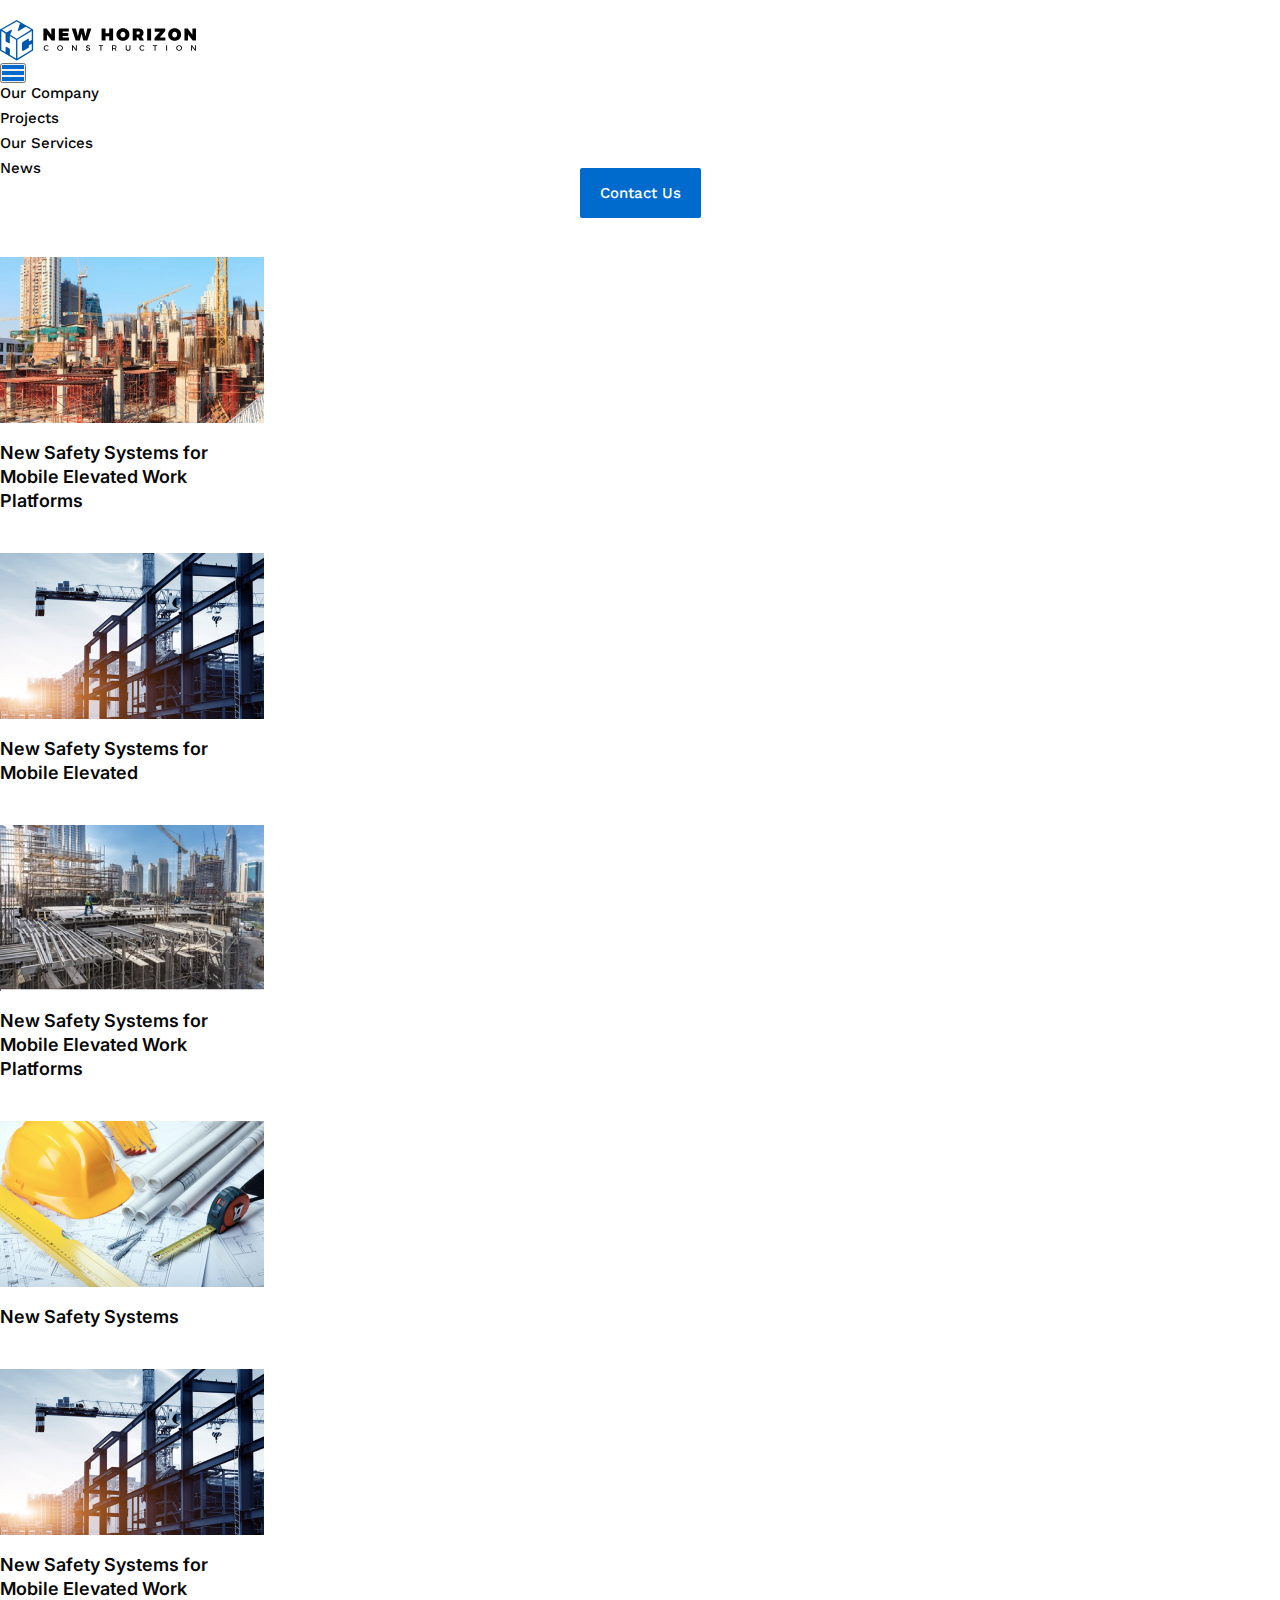
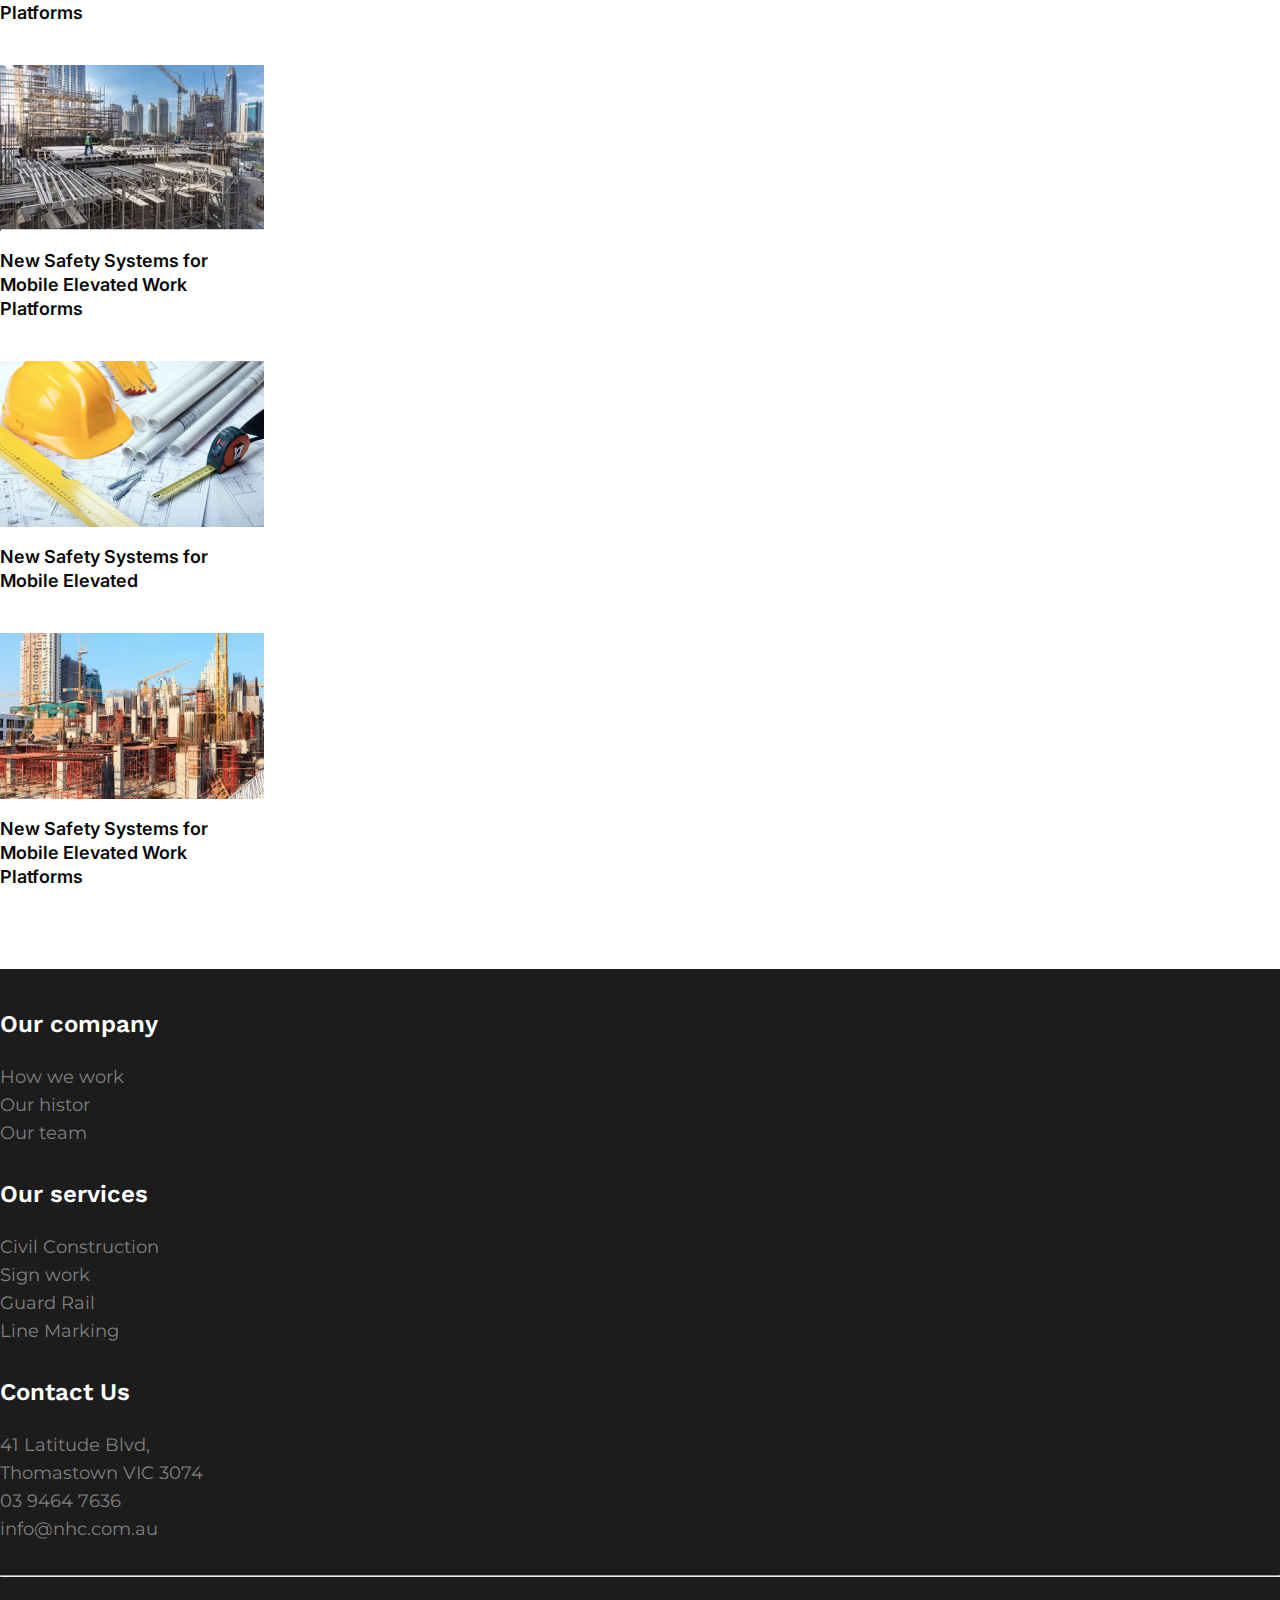
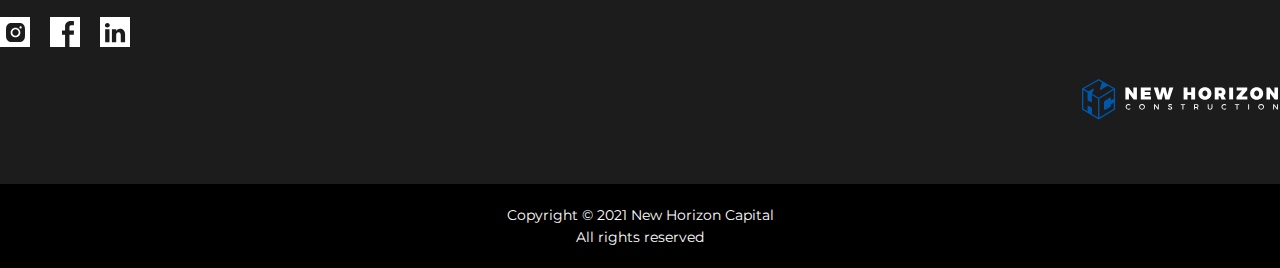
<file: news.html>
<!DOCTYPE html>
<html lang="en">

<head>
    <!-- Required meta tags -->
    <meta charset="utf-8" />
    <meta name="viewport" content="width=device-width, initial-scale=1" />

    <!-- Bootstrap CSS -->
    <link href="https://cdn.jsdelivr.net/npm/bootstrap@5.1.3/dist/css/bootstrap.min.css" rel="stylesheet"
        integrity="sha384-1BmE4kWBq78iYhFldvKuhfTAU6auU8tT94WrHftjDbrCEXSU1oBoqyl2QvZ6jIW3" crossorigin="anonymous" />

    <title>Hello, world!</title>

    <!-- Css link -->
    <link rel="stylesheet" href="style.css" />
    <!-- Font Awesome CDN -->
    <link rel="stylesheet" href="https://use.fontawesome.com/releases/v5.15.4/css/all.css"
        integrity="sha384-DyZ88mC6Up2uqS4h/KRgHuoeGwBcD4Ng9SiP4dIRy0EXTlnuz47vAwmeGwVChigm" crossorigin="anonymous" />
</head>

<body>

    <!-- header -->
    <header>
        <!-- navbar -->
        <nav class="navbar navbar-expand-lg">
            <div class="container">
                <a class="navbar-brand" href="./index.html">
                    <img src="images/nav-logo.svg" alt="" class="img-responsive" />
                </a>
                <button class="navbar-toggler" type="button" data-bs-toggle="collapse"
                    data-bs-target="#navbarSupportedContent" aria-controls="navbarSupportedContent"
                    aria-expanded="false" aria-label="Toggle navigation">
                    <span class="navbar-toggler-icon"></span>
                    <span class="navbar-toggler-icon"></span>
                    <span class="navbar-toggler-icon"></span>
                </button>
                <div class="collapse navbar-collapse" id="navbarSupportedContent">
                    <ul class="navbar-nav mb-2 mb-lg-0">
                        <li class="nav-item">
                            <a class="nav-link active nav-text" aria-current="page" href="./ourcompany.html">Our
                                Company</a>
                        </li>
                        <li class="nav-item">
                            <a class="nav-link nav-text" href="./projects.html">Projects</a>
                        </li>
                        <li class="nav-item">
                            <a class="nav-link active nav-text" aria-current="page" href="./ourservices.html">Our
                                Services</a>
                        </li>
                        <li class="nav-item">
                            <a class="nav-link active nav-text" aria-current="page" href="./news.html">News</a>
                    </ul>
                    <div class="btn-container">
                        <a href="" class="btn-primary btn-text w-100">Contact Us</a>
                    </div>
                </div>
                </li>
            </div>
        </nav>
    </header>

    <main>
        <section class="news_page">
            <div class="container">
                <div class="row">
                    <div class="col-3">
                        <div class="news_page-contents">
                            <div class="news_page-img-box">
                                <img src="./images/news_page-img-1.png" alt="" />
                            </div>
                            <h4>New Safety Systems for Mobile Elevated Work Platforms</h4>
                        </div>
                    </div>
                    <div class="col-3">
                        <div class="news_page-contents">
                            <div class="news_page-img-box">
                                <img src="./images/news_page-img-2.png" alt="" class="img-responsive" />
                            </div>
                            <h4>New Safety Systems for Mobile Elevated </h4>
                        </div>
                    </div>
                    <div class="col-3">
                        <div class="news_page-contents">
                            <div class="news_page-img-box">
                                <img src="./images/news_page-img-3.png" alt="" class="img-responsive" />
                            </div>
                            <h4>New Safety Systems for Mobile Elevated Work Platforms</h4>
                        </div>
                    </div>
                    <div class="col-3">
                        <div class="news_page-contents">
                            <div class="news_page-img-box">
                                <img src="./images/news_page-img-4.png" alt="" class="img-responsive" />
                            </div>
                            <h4>New Safety Systems </h4>
                        </div>
                    </div>
                    <div class="col-3">
                        <div class="news_page-contents">
                            <div class="news_page-img-box">
                                <img src="./images/news_page-img-2.png" alt="" class="img-responsive" />
                            </div>
                            <h4>New Safety Systems for Mobile Elevated Work Platforms</h4>
                        </div>
                    </div>
                    <div class="col-3">
                        <div class="news_page-contents">
                            <div class="news_page-img-box">
                                <img src="./images/news_page-img-3.png" alt="" class="img-responsive" />
                            </div>
                            <h4>New Safety Systems for Mobile Elevated Work Platforms</h4>
                        </div>
                    </div>
                    <div class="col-3">
                        <div class="news_page-contents">
                            <div class="news_page-img-box">
                                <img src="./images/news_page-img-4.png" alt="" class="img-responsive" />
                            </div>
                            <h4>New Safety Systems for Mobile Elevated </h4>
                        </div>
                    </div>
                    <div class="col-3">
                        <div class="news_page-contents">
                            <div class="news_page-img-box">
                                <img src="./images/news_page-img-1.png" alt="" class="img-responsive" />
                            </div>
                            <h4>New Safety Systems for Mobile Elevated Work Platforms</h4>
                        </div>
                    </div>
                </div>
            </div>
        </section>
    </main>
    <!-- footer -->
    <footer class="footer">
        <div class="container">
            <div class="row">
                <div class="col-4">
                    <div class="footer-contents">
                        <h3 class="c-w">Our company</h3>
                        <a href="./ourcompany.html" class="para">
                            <p>How we work</p>
                        </a>
                        <a href="#our_history" class="para">
                            <p>Our histor</p>
                        </a>
                        <a href="" class="para">Our team</a>
                    </div>
                </div>
                <div class="col-4">
                    <div class="footer-contents">
                        <h3 class="c-w">Our services</h3>
                        <a href="" class="para">
                            <p>Civil Construction</p>
                        </a>
                        <a href="" class="para">
                            <p>Sign work</p>
                        </a>
                        <a href="" class="para">
                            <p>Guard Rail</p>
                        </a>
                        <a href="" class="para">
                            <p>Line Marking</p>
                        </a>
                    </div>
                </div>
                <div class="col-4">
                    <div class="footer-contents">
                        <h3 class="c-w">Contact Us</h3>
                        <a href="https://goo.gl/maps/2GkRnbVBCK8xvLwSA" class="para mw-22 " target="_blank">
                            <p class="mw-22">41 Latitude Blvd, Thomastown VIC 3074</p>
                        </a>
                        <a href="tel:+0394647636" class="para" target="_blank">
                            <p>03 9464 7636</p>
                        </a>
                        <a href="mailto:info@nhc.com.au" class="para" target="_blank">
                            <p>info@nhc.com.au</p>
                        </a>
                    </div>
                </div>
            </div>
            <hr class="footer-seperator">
            <div class="row">
                <div class="col-6 mb-0">
                    <div class="footer-social-icons">
                        <a href="https://www.instagram.com" target="_blank"><img src="images/footer-icon-insta.svg"
                                alt="" class="img-responsive"></a>
                        <a href="https://www.facebook.com" target="_blank"><img src="images/footer-icon-facebook.svg"
                                alt="" class="img-responsive"></a>
                        <a href="" target="_blank"><img src="images/footer-icon-in.svg" alt=""
                                class="img-responsive"></a>
                    </div>
                </div>
                <div class="col-6 mb-0">
                    <div class="footer-logo">
                        <img src="images/footer-logo.svg" alt="" class="img-responsive">
                    </div>
                </div>
            </div>
        </div>
    </footer>
    <!-- copyright -->
    <div class="copyright">
        <div class="container-fluid">
            <div class="row">
                <div class="col-12">
                    <div class="copyright">
                        <p class="para-small c-w">Copyright © 2021 New Horizon Capital</p>
                        <div class="para-small c-w">All rights reserved</div>
                    </div>
                </div>
            </div>
        </div>
    </div>


    <!-- Optional JavaScript; choose one of the two! -->

    <!-- Option 1: Bootstrap Bundle with Popper -->
    <script src="https://cdn.jsdelivr.net/npm/bootstrap@5.1.3/dist/js/bootstrap.bundle.min.js"
        integrity="sha384-ka7Sk0Gln4gmtz2MlQnikT1wXgYsOg+OMhuP+IlRH9sENBO0LRn5q+8nbTov4+1p"
        crossorigin="anonymous"></script>

    <!-- Option 2: Separate Popper and Bootstrap JS -->
    <!--
    <script src="https://cdn.jsdelivr.net/npm/@popperjs/core@2.10.2/dist/umd/popper.min.js" integrity="sha384-7+zCNj/IqJ95wo16oMtfsKbZ9ccEh31eOz1HGyDuCQ6wgnyJNSYdrPa03rtR1zdB" crossorigin="anonymous"></script>
    <script src="https://cdn.jsdelivr.net/npm/bootstrap@5.1.3/dist/js/bootstrap.min.js" integrity="sha384-QJHtvGhmr9XOIpI6YVutG+2QOK9T+ZnN4kzFN1RtK3zEFEIsxhlmWl5/YESvpZ13" crossorigin="anonymous"></script>
    -->
</body>

</html>
</file>
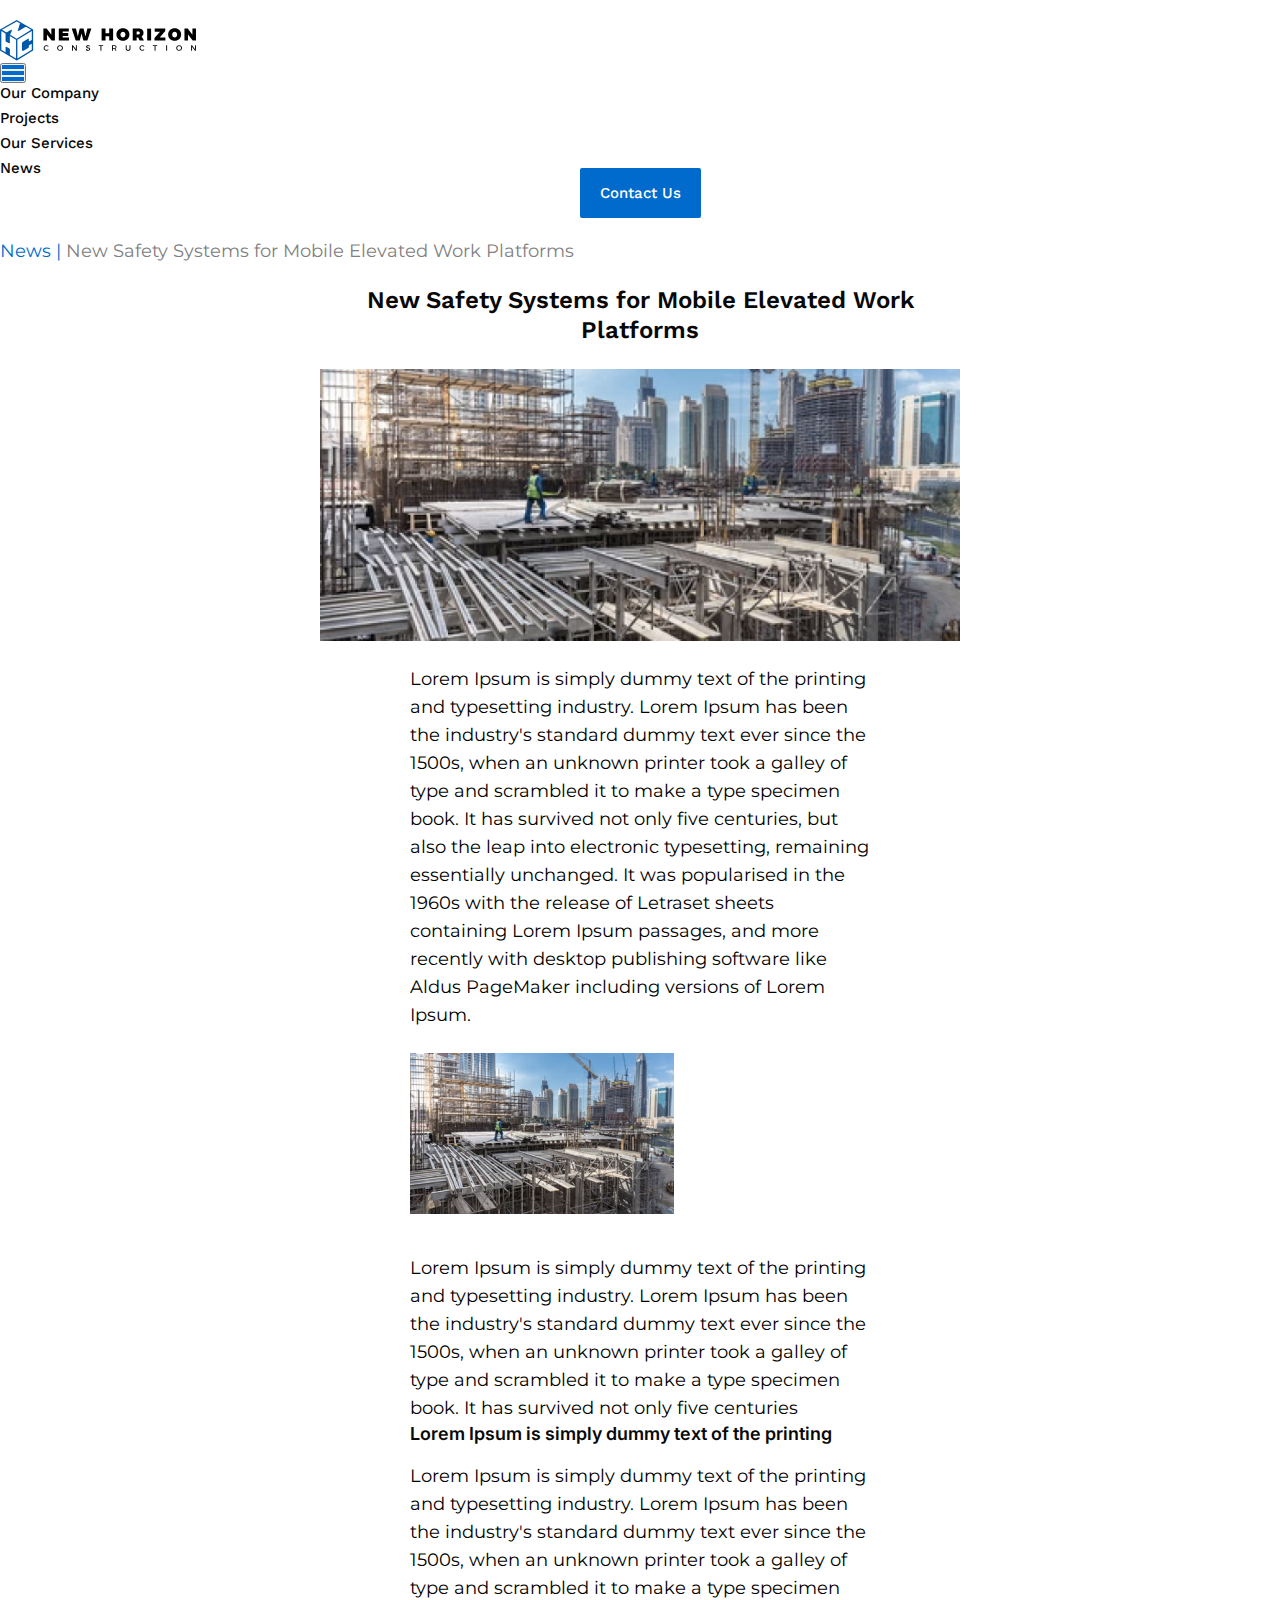
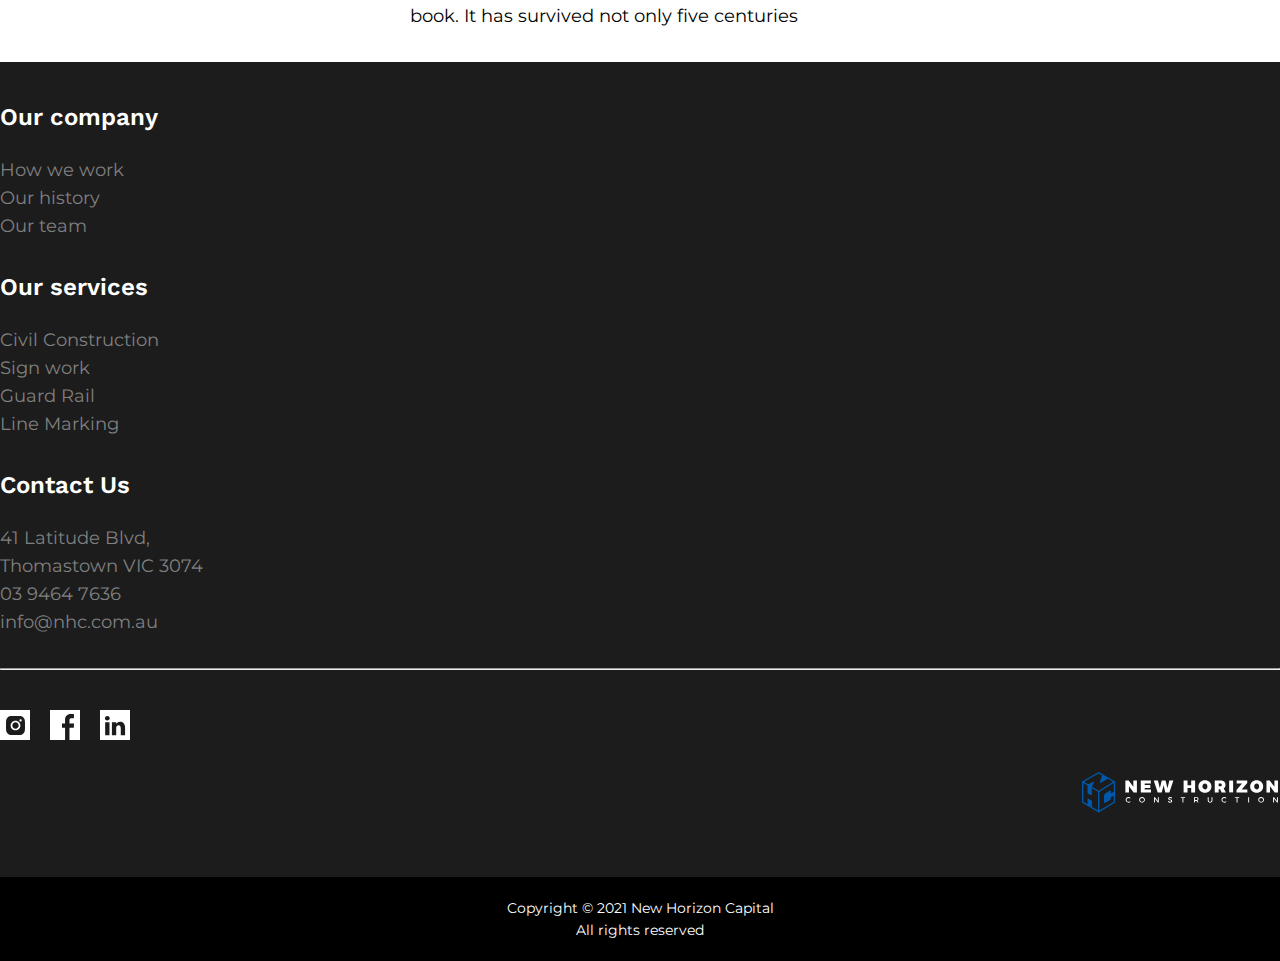
<file: newsartical.html>
<!DOCTYPE html>
<html lang="en">

<head>
    <!-- Required meta tags -->
    <meta charset="utf-8" />
    <meta name="viewport" content="width=device-width, initial-scale=1" />

    <!-- Bootstrap CSS -->
    <link href="https://cdn.jsdelivr.net/npm/bootstrap@5.1.3/dist/css/bootstrap.min.css" rel="stylesheet"
        integrity="sha384-1BmE4kWBq78iYhFldvKuhfTAU6auU8tT94WrHftjDbrCEXSU1oBoqyl2QvZ6jIW3" crossorigin="anonymous" />

    <!-- Font Awesome CDN -->
    <link rel="stylesheet" href="https://use.fontawesome.com/releases/v5.15.4/css/all.css"
        integrity="sha384-DyZ88mC6Up2uqS4h/KRgHuoeGwBcD4Ng9SiP4dIRy0EXTlnuz47vAwmeGwVChigm" crossorigin="anonymous" />

    <!-- Css link -->
    <link rel="stylesheet" href="style.css" />

    <title>Hello, world!</title>
</head>

<body>
    <!-- header -->
    <header>
        <!-- navbar -->
        <nav class="navbar navbar-expand-lg">
            <div class="container">
                <a class="navbar-brand" href="./index.html">
                    <img src="images/nav-logo.svg" alt="" class="img-responsive" />
                </a>
                <button class="navbar-toggler" type="button" data-bs-toggle="collapse"
                    data-bs-target="#navbarSupportedContent" aria-controls="navbarSupportedContent"
                    aria-expanded="false" aria-label="Toggle navigation">
                    <span class="navbar-toggler-icon"></span>
                    <span class="navbar-toggler-icon"></span>
                    <span class="navbar-toggler-icon"></span>
                </button>
                <div class="collapse navbar-collapse" id="navbarSupportedContent">
                    <ul class="navbar-nav mb-2 mb-lg-0">
                        <li class="nav-item">
                            <a class="nav-link active nav-text" aria-current="page" href="./ourcompany.html">Our
                                Company</a>
                        </li>
                        <li class="nav-item">
                            <a class="nav-link nav-text" href="./projects.html">Projects</a>
                        </li>
                        <li class="nav-item">
                            <a class="nav-link active nav-text" aria-current="page" href="./ourservices.html">Our
                                Services</a>
                        </li>
                        <li class="nav-item">
                            <a class="nav-link active nav-text" aria-current="page" href="./news.html">News</a>
                    </ul>
                    <div class="btn-container">
                        <a href="" class="btn-primary btn-text w-100">Contact Us</a>
                    </div>
                </div>
                </li>
            </div>
        </nav>
        <div class="project_name">
            <div class="container">
                <div class="row">
                    <div class="col">
                        <p class="para"><span>News | </span>New Safety Systems for Mobile Elevated Work Platforms</p>
                    </div>
                </div>
            </div>
        </div>
        <!-- main -->
        <main>
            <section class="news_article">
                <div class="container">
                    <div class="row">
                        <div class="col">
                            <div class="news_article-title">
                                <h3>New Safety Systems for Mobile Elevated Work Platforms</h3>
                            </div>
                        </div>
                    </div>
                    <div class="row">
                        <div class="col-12">
                            <div class="news_article-img-box">
                                <img src="./images/news-article-img-1.png" alt="" class="img-responsive">
                            </div>
                        </div>
                    </div>
                    <div class="row">
                        <div class="col-12">
                            <div class="news_article-content-1-info">
                                <p class="para">Lorem Ipsum is simply dummy text of the printing and typesetting industry. Lorem Ipsum has been the industry's standard dummy text ever since the 1500s, when an unknown printer took a galley of type and scrambled it to make a type specimen book. It has survived not only five centuries, but also the leap into electronic typesetting, remaining essentially unchanged. It was popularised in the 1960s with the release of Letraset sheets containing Lorem Ipsum passages, and more recently with desktop publishing software like Aldus PageMaker including versions of Lorem Ipsum.</p>
                            </div>
                        </div>
                        <div class="col-4">
                            <div class="news_article-content-2-img-box">
                                <img src="./images/news-article-img-2.png" alt="" class="img-responsive">
                            </div>
                        </div>
                        <div class="col-8">
                            <div class="news_article-content-2-info">
                                <p class="para">Lorem Ipsum is simply dummy text of the printing and typesetting industry. Lorem Ipsum has been the industry's standard dummy text ever since the 1500s, when an unknown printer took a galley of type and scrambled it to make a type specimen book. It has survived not only five centuries</p>
                            </div>
                        </div>
                        <div class="col-12">
                            <div class="news_article-content-3-title">
                                <h4>Lorem Ipsum is simply dummy text of the printing</h4>
                            </div>
                        </div>
                        <div class="col">
                            <div class="news_article-content-3-info">
                                <p class="para">Lorem Ipsum is simply dummy text of the printing and typesetting industry. Lorem Ipsum has been the industry's standard dummy text ever since the 1500s, when an unknown printer took a galley of type and scrambled it to make a type specimen book. It has survived not only five centuries</p>
                            </div>
                        </div>
                    </div>
                </div>
            </section>
        </main>
        <!-- footer -->
    <footer class="footer">
        <div class="container">
            <div class="row">
                <div class="col-4">
                    <div class="footer-contents">
                        <h3 class="c-w">Our company</h3>
                        <a href="./ourcompany.html" class="para">
                            <p>How we work</p>
                        </a>
                        <a href="#our_history" class="para">
                            <p>Our history</p>
                        </a>
                        <a href="" class="para">Our team</a>
                    </div>
                </div>
                <div class="col-4">
                    <div class="footer-contents">
                        <h3 class="c-w">Our services</h3>
                        <a href="./projectdetails.html" class="para">
                            <p>Civil Construction</p>
                        </a>
                        <a href="./signwork.html" class="para">
                            <p>Sign work</p>
                        </a>
                        <a href="./newsartical.html" class="para">
                            <p>Guard Rail</p>
                        </a>
                        <a href="" class="para">
                            <p>Line Marking</p>
                        </a>
                    </div>
                </div>
                <div class="col-4">
                    <div class="footer-contents">
                        <h3 class="c-w">Contact Us</h3>
                        <a href="https://goo.gl/maps/2GkRnbVBCK8xvLwSA" class="para mw-22 " target="_blank">
                            <p class="mw-22">41 Latitude Blvd, Thomastown VIC 3074</p>
                        </a>
                        <a href="tel:+0394647636" class="para" target="_blank">
                            <p>03 9464 7636</p>
                        </a>
                        <a href="mailto:info@nhc.com.au" class="para" target="_blank">
                            <p>info@nhc.com.au</p>
                        </a>
                    </div>
                </div>
            </div>
            <hr class="footer-seperator">
            <div class="row">
                <div class="col-6 mb-0">
                    <div class="footer-social-icons">
                        <a href="https://www.instagram.com" target="_blank"><img src="images/footer-icon-insta.svg"
                                alt="" class="img-responsive"></a>
                        <a href="https://www.facebook.com" target="_blank"><img src="images/footer-icon-facebook.svg"
                                alt="" class="img-responsive"></a>
                        <a href="" target="_blank"><img src="images/footer-icon-in.svg" alt=""
                                class="img-responsive"></a>
                    </div>
                </div>
                <div class="col-6 mb-0">
                    <div class="footer-logo">
                        <img src="images/footer-logo.svg" alt="" class="img-responsive">
                    </div>
                </div>
            </div>
        </div>
    </footer>
    <!-- copyright -->
    <div class="copyright">
        <div class="container-fluid">
            <div class="row">
                <div class="col-12">
                    <div class="copyright">
                        <p class="para-small c-w">Copyright © 2021 New Horizon Capital</p>
                        <div class="para-small c-w">All rights reserved</div>
                    </div>
                </div>
            </div>
        </div>
    </div>

















        <!-- Optional JavaScript; choose one of the two! -->

        <!-- Option 1: Bootstrap Bundle with Popper -->
        <script src="https://cdn.jsdelivr.net/npm/bootstrap@5.1.3/dist/js/bootstrap.bundle.min.js"
            integrity="sha384-ka7Sk0Gln4gmtz2MlQnikT1wXgYsOg+OMhuP+IlRH9sENBO0LRn5q+8nbTov4+1p"
            crossorigin="anonymous"></script>

        <!-- Option 2: Separate Popper and Bootstrap JS -->
        <!--
    <script src="https://cdn.jsdelivr.net/npm/@popperjs/core@2.10.2/dist/umd/popper.min.js" integrity="sha384-7+zCNj/IqJ95wo16oMtfsKbZ9ccEh31eOz1HGyDuCQ6wgnyJNSYdrPa03rtR1zdB" crossorigin="anonymous"></script>
    <script src="https://cdn.jsdelivr.net/npm/bootstrap@5.1.3/dist/js/bootstrap.min.js" integrity="sha384-QJHtvGhmr9XOIpI6YVutG+2QOK9T+ZnN4kzFN1RtK3zEFEIsxhlmWl5/YESvpZ13" crossorigin="anonymous"></script>
    -->
</body>

</html>
</file>
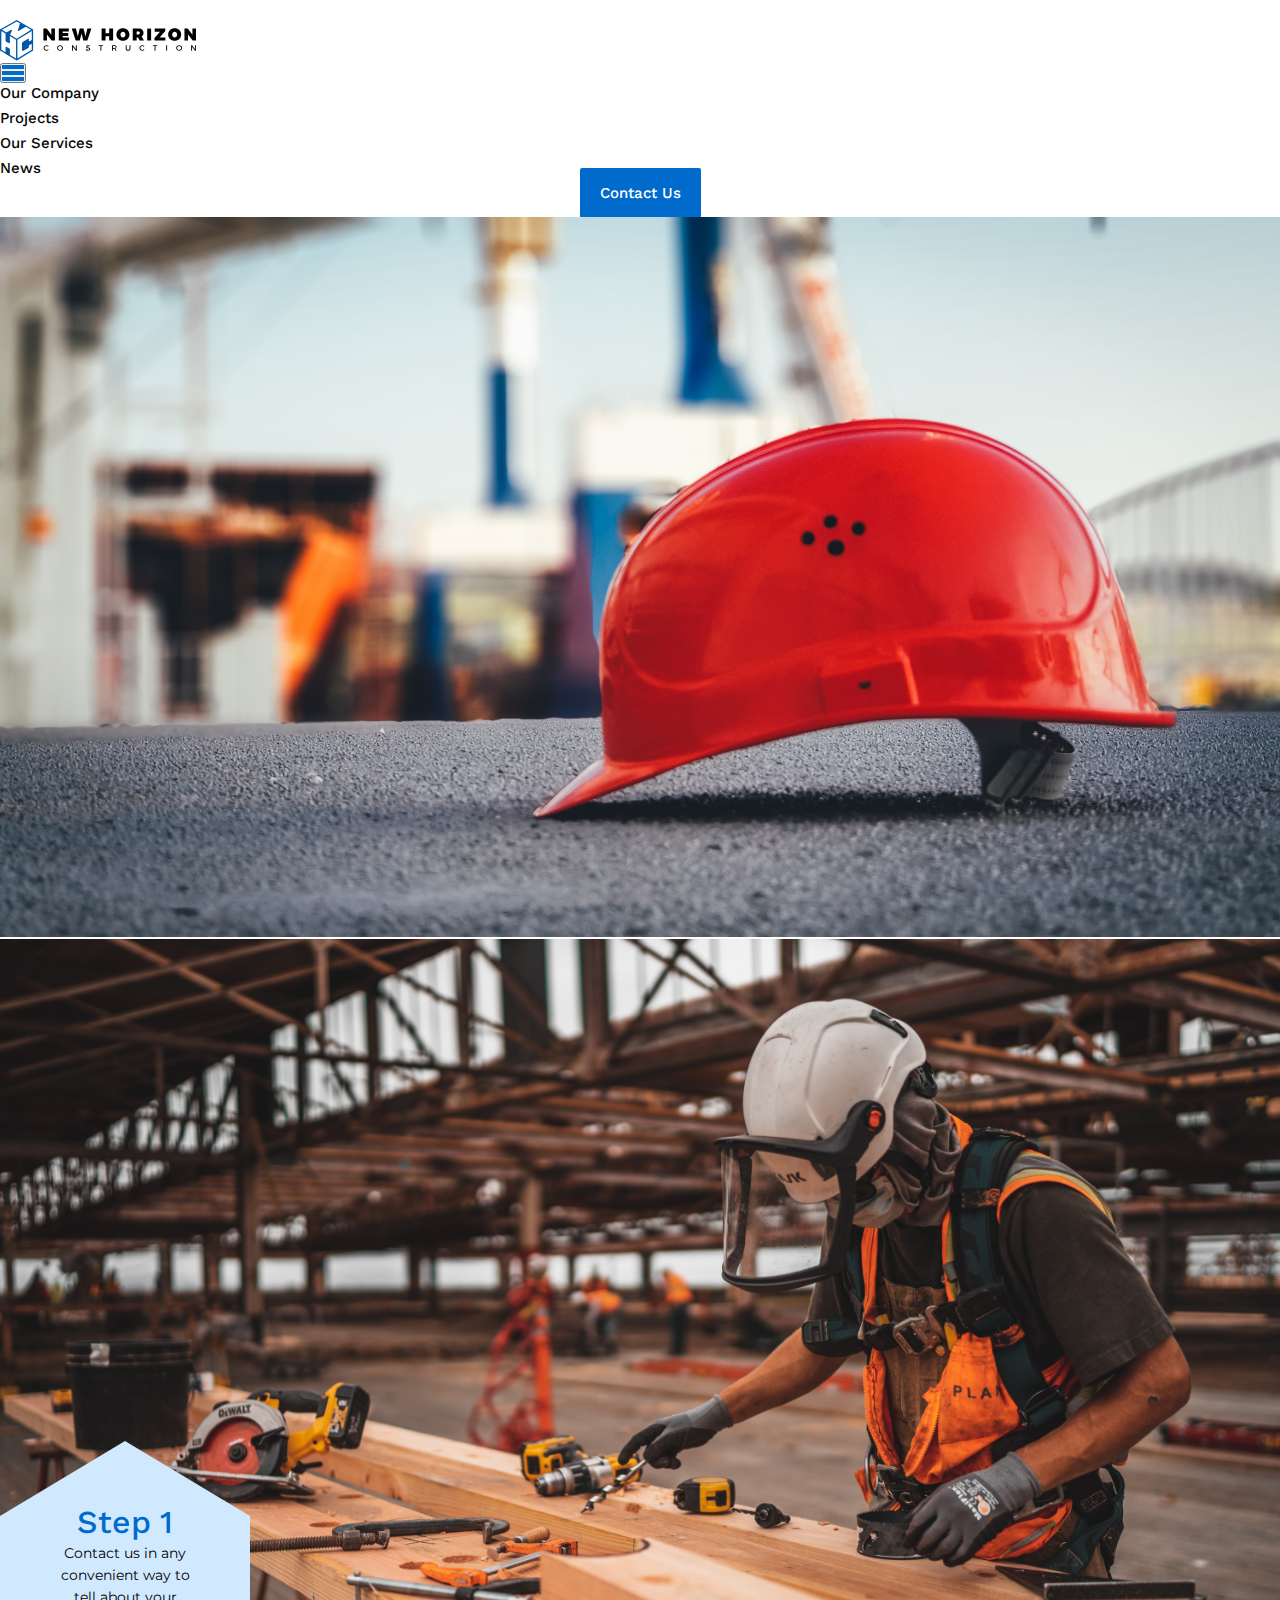
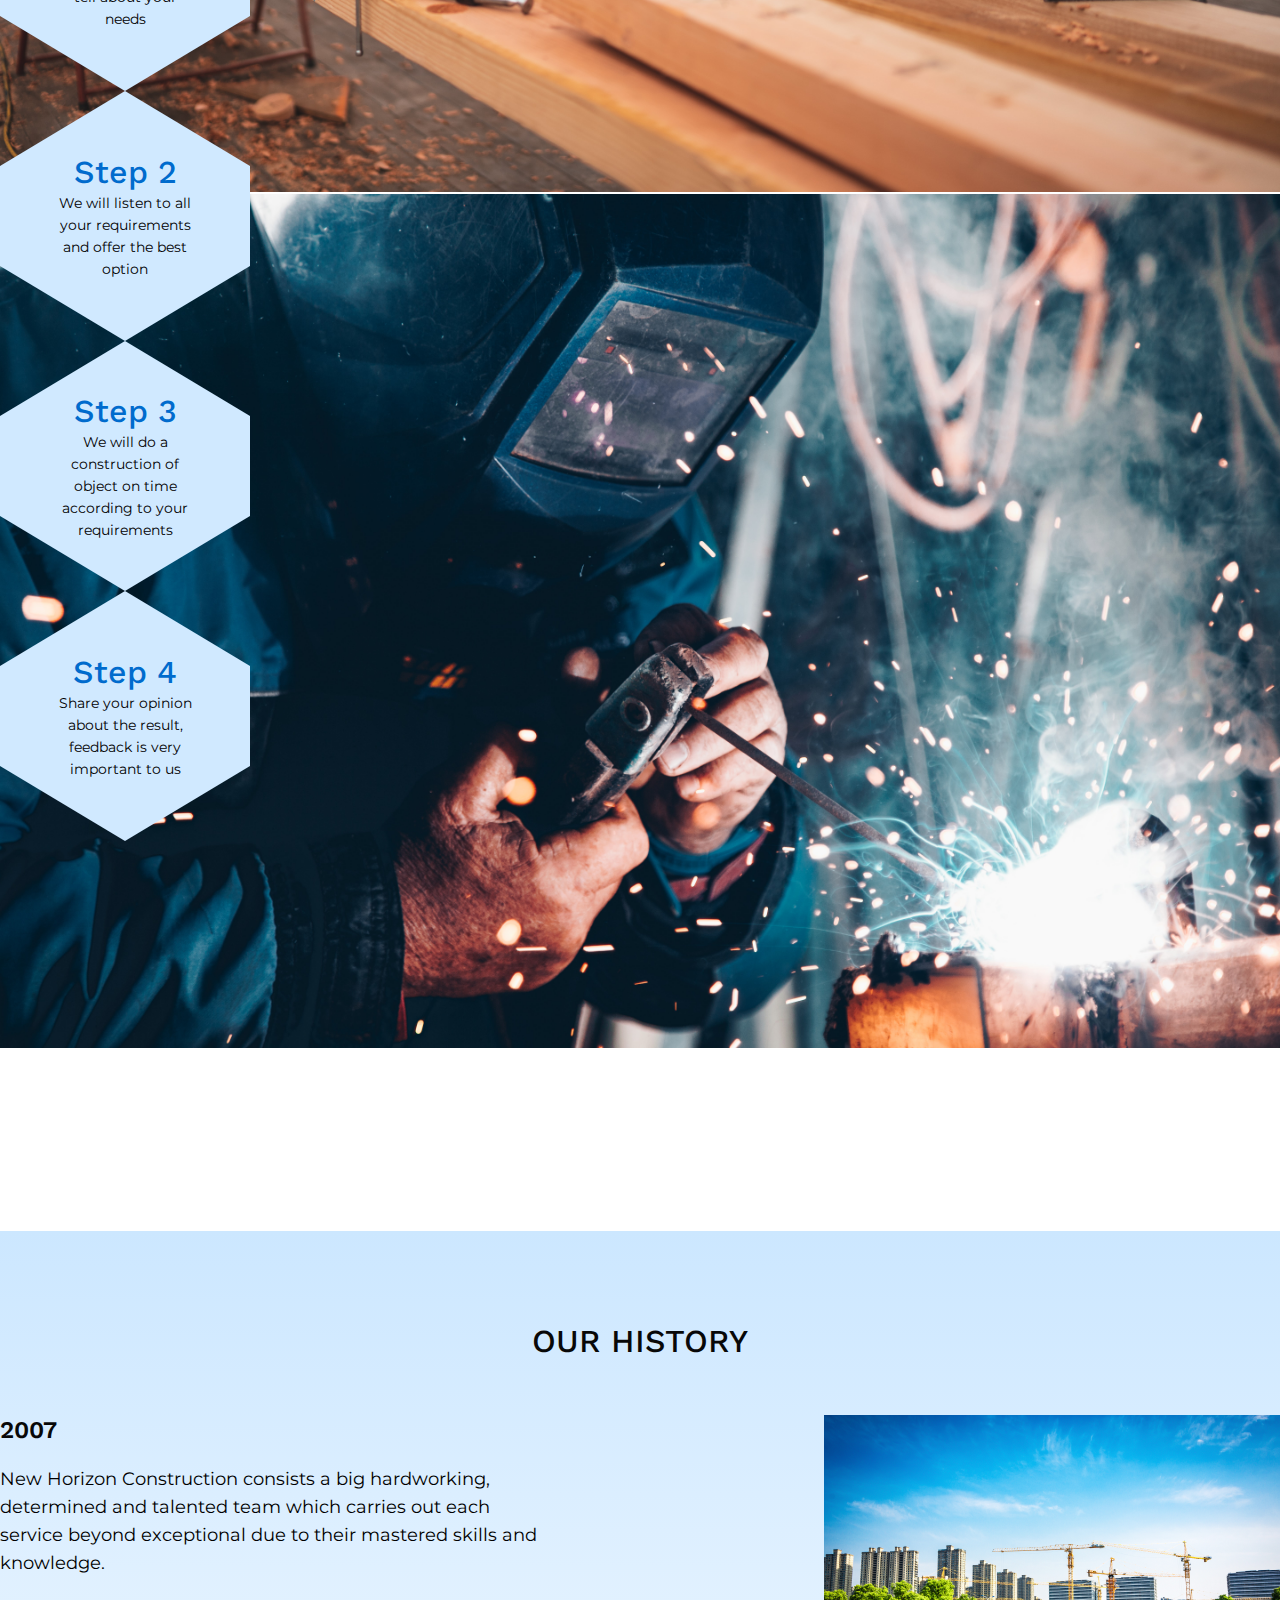
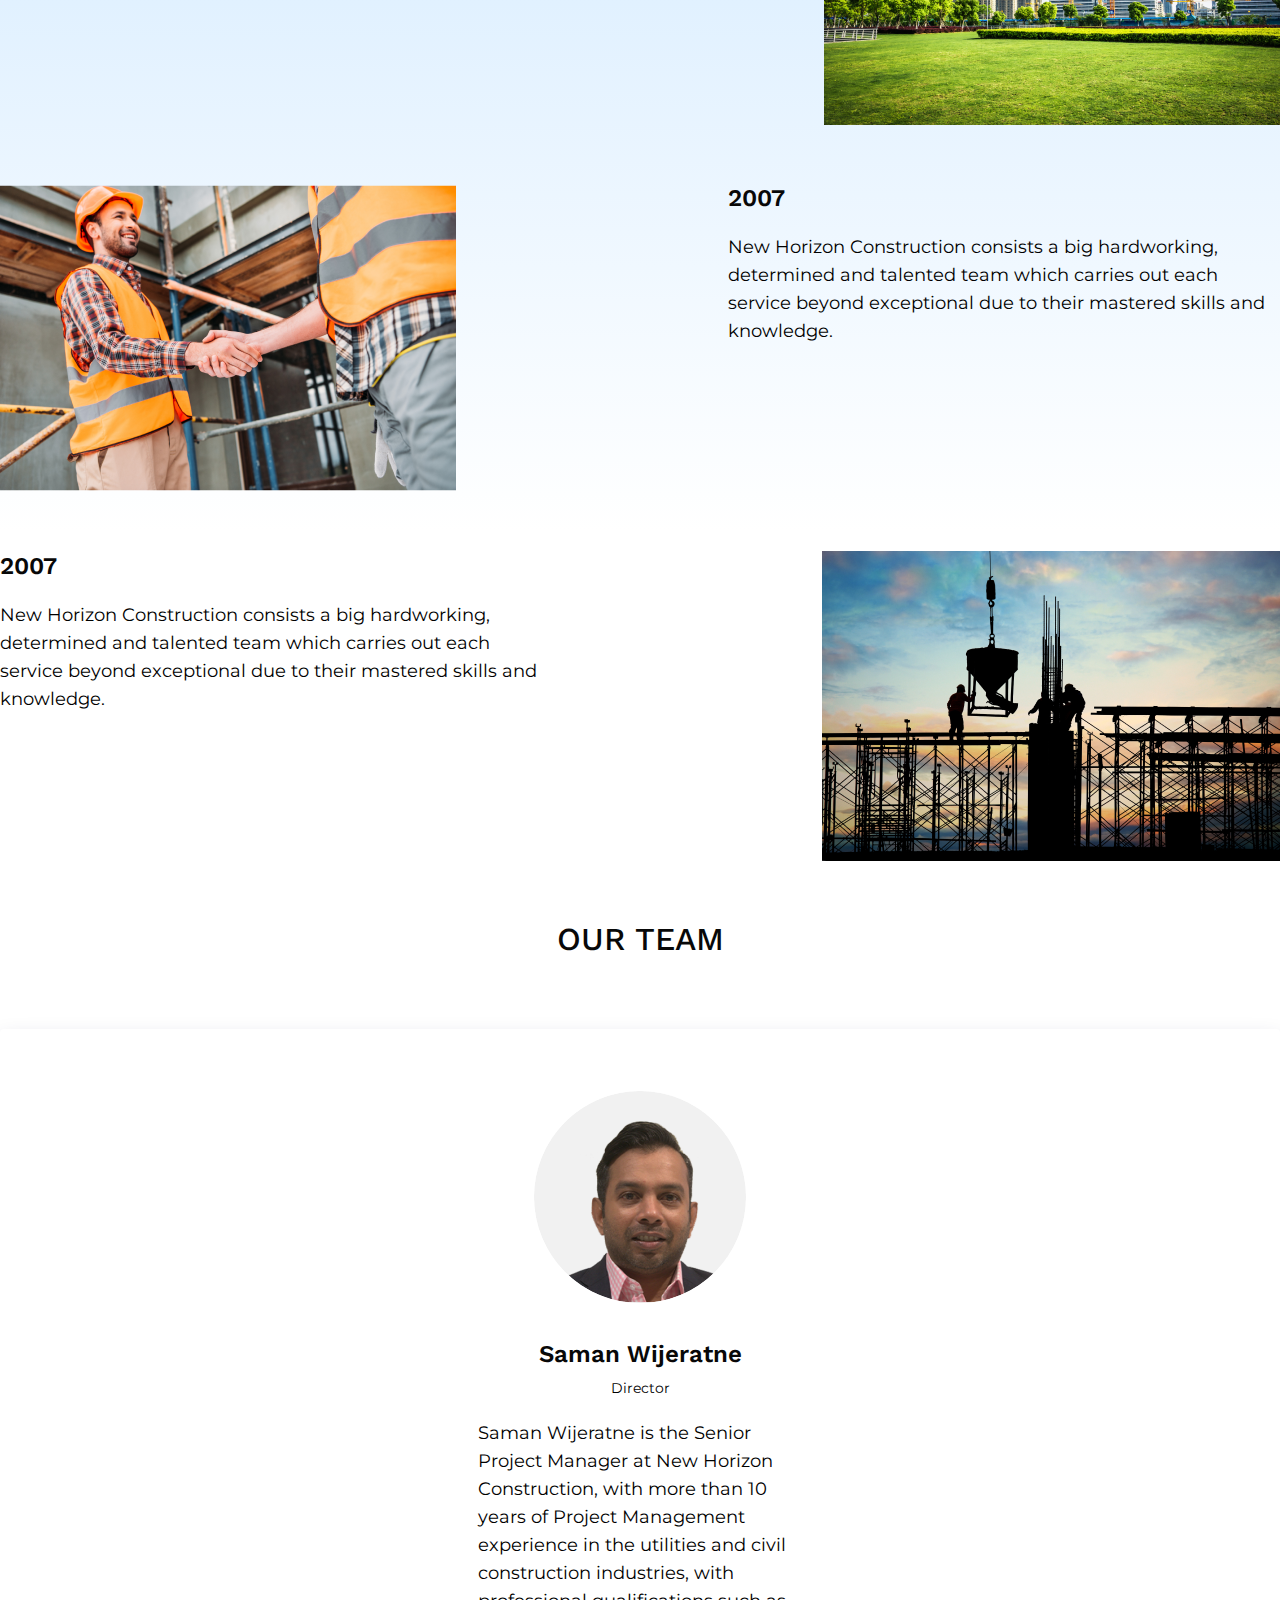
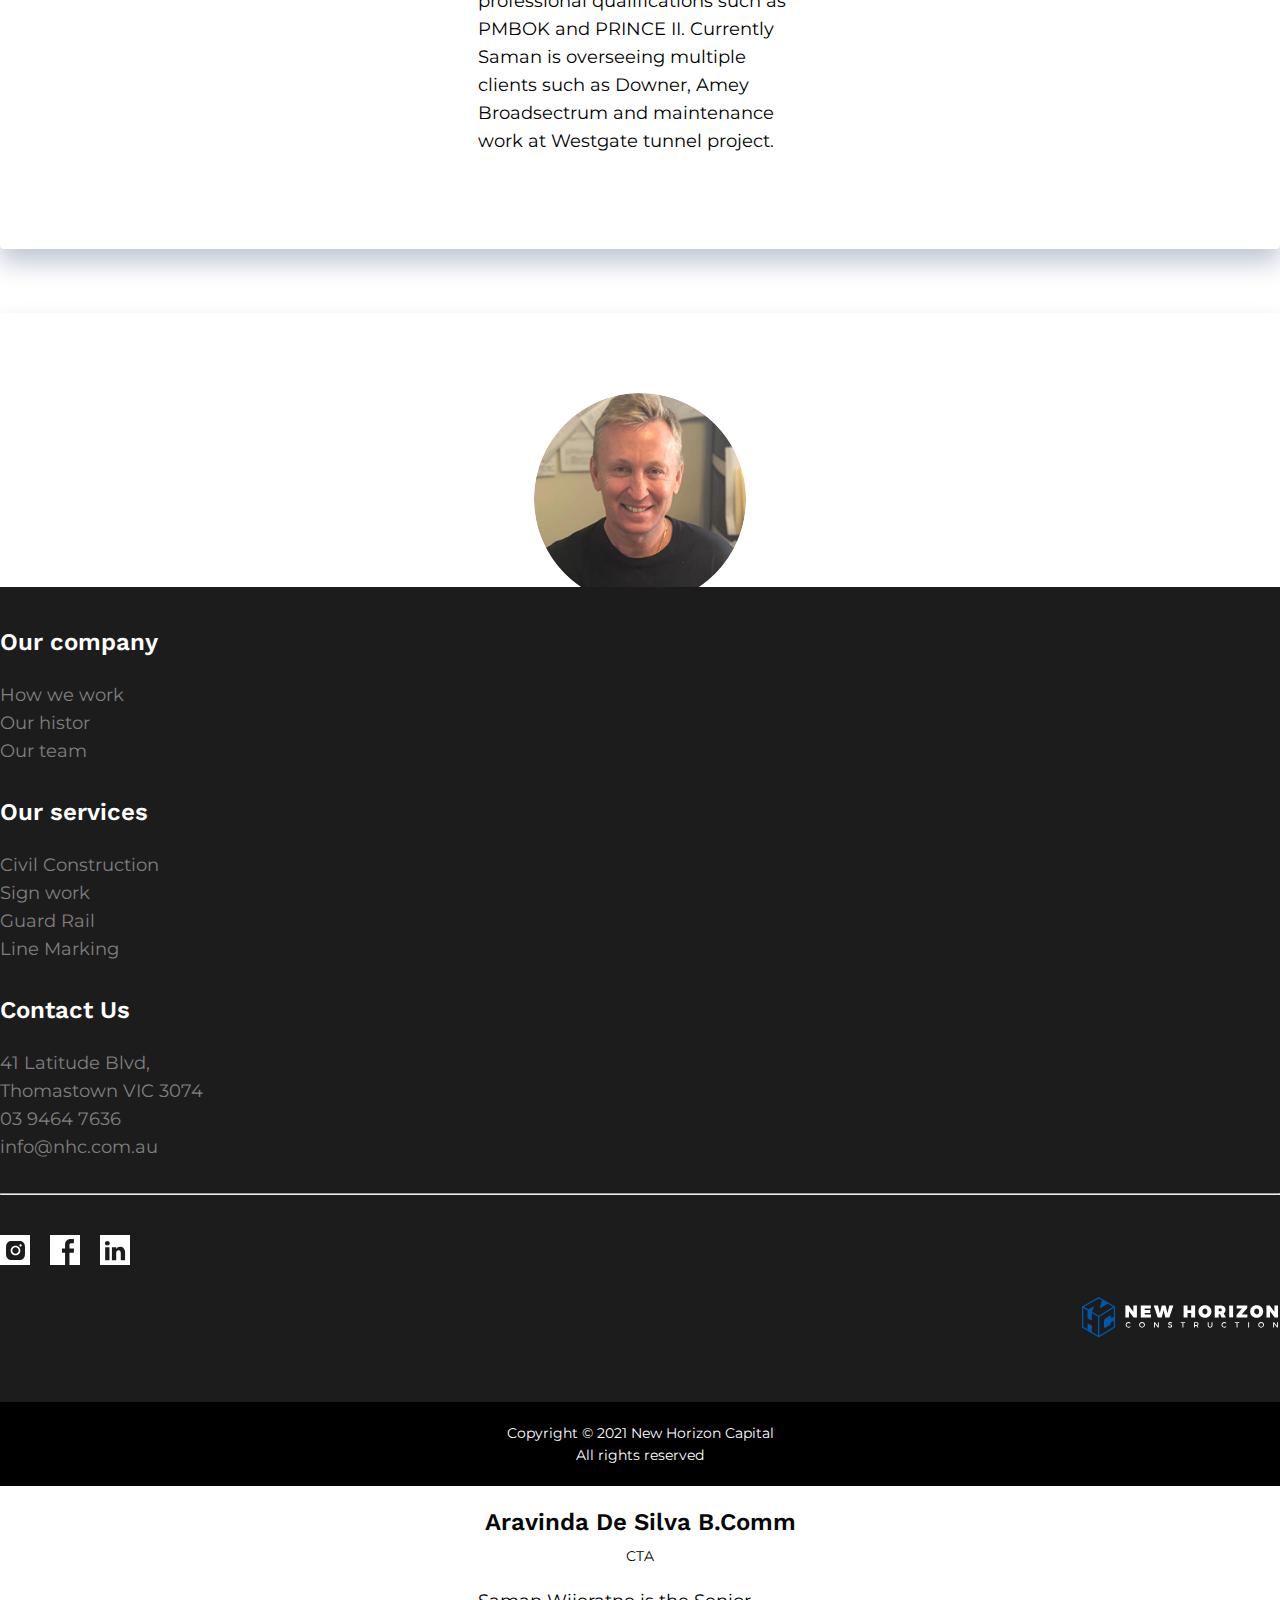
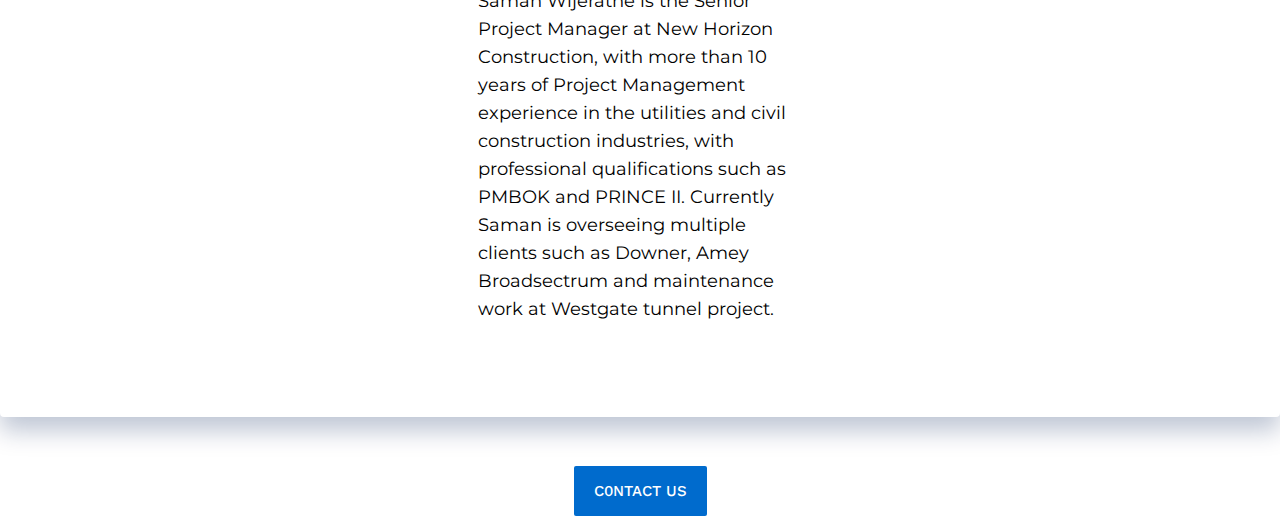
<file: ourcompany.html>
<!DOCTYPE html>
<html lang="en">

<head>
    <!-- Required meta tags -->
    <meta charset="utf-8" />
    <meta name="viewport" content="width=device-width, initial-scale=1" />

    <!-- Bootstrap CSS -->
    <link href="https://cdn.jsdelivr.net/npm/bootstrap@5.1.3/dist/css/bootstrap.min.css" rel="stylesheet"
        integrity="sha384-1BmE4kWBq78iYhFldvKuhfTAU6auU8tT94WrHftjDbrCEXSU1oBoqyl2QvZ6jIW3" crossorigin="anonymous" />
    <!-- Css link -->
    <link rel="stylesheet" href="style.css" />
    <!-- Font Awesome CDN -->
    <link rel="stylesheet" href="https://use.fontawesome.com/releases/v5.15.4/css/all.css"
        integrity="sha384-DyZ88mC6Up2uqS4h/KRgHuoeGwBcD4Ng9SiP4dIRy0EXTlnuz47vAwmeGwVChigm" crossorigin="anonymous" />

    <title>Hello, world!</title>
</head>

<body>

    <!-- header -->
    <header>
        <!-- navbar -->
        <nav class="navbar navbar-expand-lg">
            <div class="container">
                <a class="navbar-brand" href="./index.html">
                    <img src="images/nav-logo.svg" alt="" class="img-responsive" />
                </a>
                <button class="navbar-toggler" type="button" data-bs-toggle="collapse"
                    data-bs-target="#navbarSupportedContent" aria-controls="navbarSupportedContent"
                    aria-expanded="false" aria-label="Toggle navigation">
                    <span class="navbar-toggler-icon"></span>
                    <span class="navbar-toggler-icon"></span>
                    <span class="navbar-toggler-icon"></span>
                </button>
                <div class="collapse navbar-collapse" id="navbarSupportedContent">
                    <ul class="navbar-nav mb-2 mb-lg-0">
                        <li class="nav-item">
                            <a class="nav-link active nav-text" aria-current="page" href="./ourcompany.html">Our
                                Company</a>
                        </li>
                        <li class="nav-item">
                            <a class="nav-link nav-text" href="./projects.html">Projects</a>
                        </li>
                        <li class="nav-item">
                            <a class="nav-link active nav-text" aria-current="page" href="#">Our Services</a>
                        </li>
                        <li class="nav-item">
                            <a class="nav-link active nav-text" aria-current="page" href="#">News</a>
                    </ul>
                    <div class="btn-container">
                        <a href="" class="btn-primary btn-text w-100">Contact Us</a>
                    </div>
                </div>
                </li>
            </div>
        </nav>
    </header>

    <section class="hero">
        <!-- carousel -->
        <div id="carouselExampleCaptions" class="carousel slide" data-bs-ride="carousel">
            <!-- <div class="carousel-indicators">
                <button type="button" data-bs-target="#carouselExampleCaptions" data-bs-slide-to="0" class="active"
                    aria-current="true" aria-label="Slide 1"></button>
                <button type="button" data-bs-target="#carouselExampleCaptions" data-bs-slide-to="1"
                    aria-label="Slide 2"></button>
                <button type="button" data-bs-target="#carouselExampleCaptions" data-bs-slide-to="2"
                    aria-label="Slide 3"></button>
            </div> -->
            <div class="carousel-inner">
                <div class="carousel-item active">
                    <img src="images/ourcompany-hero-img-1.jpg" class="d-block w-100 img-responsive" alt="...">
                </div>
                <div class="carousel-item">
                    <img src="./images/ourcompany-hero-img-2.jpg" class="d-block w-100 img-responsive" alt="...">
                </div>
                <div class="carousel-item">
                    <img src="./images/ourcompany-hero-img-3.jpg" class="d-block w-100 img-responsive" alt="...">
                </div>
            </div>
        </div>
        <!-- <div class="hero-content">
            <div class="container">
                <h1 class="c-w">No project is too big or small for us</h1>
            </div>
        </div> -->
    </section>

    <main>
        <section class="about_work">
            <div class="container">
                <div class="row">
                    <div class="col-8">
                        <div class="card-1">
                            <h2>HOW WE WORK</h2>
                            <p class="para">New Horizon Construction is a multiphase civil construction services
                                firm, working towards the betterment of the society, building up a rigid and safer
                                future through their involvement in many aspects of Civil construction services. New
                                Horizon Construction consists a big hardworking, </p>
                        </div>
                    </div>
                    <div class="col-4">
                        <div class="card-2">
                            <h3 class="c-b">Our Mission</h3>
                            <p class="para">To provide all ranges of civil construction services using superior
                                quality materials and design and giving the best quality service at a very competitive
                                price being environment friendly.</p>
                            <h3 class="c-b">Our Vision</h3>
                            <p class="para mw-21">Building a stronger and safer future through civil construction
                                services.</p>
                        </div>
                    </div>
                </div>
                <div class="row">
                    <div class="col-3">
                        <div class="work-steps">
                            <div class="steps">
                                <h2 class="c-b">Step 1</h2>
                                <p class="para-small mw-15">Сontact us in any convenient way to tell about your needs</p>
                            </div>
                        </div>    
                    </div>
                    <div class="col-3">
                        <div class="work-steps">
                            <div class="steps">
                                <h2 class="c-b">Step 2</h2>
                                <p class="para-small mw-15">We will listen to all your requirements and offer the best option</p>
                            </div>
                        </div>    
                    </div>
                    <div class="col-3">
                        <div class="work-steps">
                            <div class="steps">
                                <h2 class="c-b">Step 3</h2>
                                <p class="para-small mw-15">We will do a construction of object on time according to your requirements</p>
                            </div>
                        </div>    
                    </div>
                    <div class="col-3">
                        <div class="work-steps">
                            <div class="steps">
                                <h2 class="c-b">Step 4</h2>
                                <p class="para-small mw-15">Share your opinion about the result, feedback is very important 
                                    to us</p>
                            </div>
                        </div>    
                    </div>
                </div>
                <div class="about_work-bg-seperator">
                </div>
            </div>
        </section>
        <section class="our_history">
            <div class="container">
                <div class="row">
                    <div class="col-12">
                        <div class="our_history-title">
                            <h2>OUR HISTORY</h2>
                        </div>
                    </div>
                </div>
                <div class="row">
                    <div class="col">
                        <div class="our_history-contents">
                            <h3>2007</h3>
                            <p class="para">New Horizon Construction consists a big hardworking, determined and talented team which carries out each service beyond exceptional due to their mastered skills and knowledge.</p>
                        </div>
                        <div class="our_history-img-box">
                            <img src="images/ourHistory-img-1.png" alt="" class="img-responsive">
                        </div>
                    </div>
                </div>
                <div class="row">
                    <div class="col">
                        <div class="our_history-img-box">
                            <img src="images/ourHistory-img-2.png" alt="" class="img-responsive">
                        </div>
                        <div class="our_history-contents">
                            <h3>2007</h3>
                            <p class="para">New Horizon Construction consists a big hardworking, determined and talented team which carries out each service beyond exceptional due to their mastered skills and knowledge.</p>
                        </div>
                    </div>
                </div>
                <div class="row">
                    <div class="col">
                        <div class="our_history-contents">
                            <h3>2007</h3>
                            <p class="para">New Horizon Construction consists a big hardworking, determined and talented team which carries out each service beyond exceptional due to their mastered skills and knowledge.</p>
                        </div>
                        <div class="our_history-img-box">
                            <img src="images/ourHistory-img-3.png" alt="" class="img-responsive">
                        </div>
                    </div>
                </div>
                <div class="row">
                    <div class="col-12">
                        <div class="testimonial-title">
                            <h2>OUR TEAM</h2>
                        </div>
                    </div>
                    <div class="col-4">
                        <div class="testimonial_card card-p">
                            <div class="testimonial_card-img-box">
                                <img src="images/testimonialCrd-img-1.png" alt="" class="img-responsive">
                            </div>
                            <h3>Saman Wijeratne</h3>
                            <p class="para-small">Director</p>
                            <p class="para">Saman Wijeratne is the Senior Project Manager at New Horizon Construction, with more than 10 years of Project Management experience in the utilities and civil construction industries, with professional qualifications such as PMBOK and PRINCE II. Currently Saman is overseeing multiple clients such as Downer, Amey Broadsectrum and maintenance work at Westgate tunnel project.</p>
                        </div>
                    </div>
                    <div class="col-4">
                        <div class="testimonial_card">
                            <div class="testimonial_card-img-box">
                                <img src="images/testimonialCrd-img-3.png" alt="" class="img-responsive">
                            </div>
                            <h3>Peder</h3>
                            <p class="para-small">CEO</p>
                            <p class="para">Peder is the chief executive officer (CEO) of New Horizon Construction of companies and founder of New Horizon Construction in 2003. Peder applies a very hands on role throughout all of the businesses, Should you wish to contact Peder at any stage to discuss future works right through from the concept to completion stage.</p>
                            <p class="para">9708 2402</p>
                            <a href="" class="para">peder@summerhillservices.com.au</a>
                        </div>
                    </div>
                    <div class="col-4">
                        <div class="testimonial_card card-p">
                            <div class="testimonial_card-img-box">
                                <img src="images/testimonialCrd-img-2.png" alt="" class="img-responsive">
                            </div>
                            <h3>Aravinda De Silva B.Comm</h3>
                            <p class="para-small">CTA</p>
                            <p class="para">Saman Wijeratne is the Senior Project Manager at New Horizon Construction, with more than 10 years of Project Management experience in the utilities and civil construction industries, with professional qualifications such as PMBOK and PRINCE II. Currently Saman is overseeing multiple clients such as Downer, Amey Broadsectrum and maintenance work at Westgate tunnel project.</p>
                        </div>
                    </div>
                </div>
                <div class="btn-container">
                    <a href="" class="btn-primary btn-text">C0NTACT US</a>
                </div>
            </div>
        </section>
    </main>
    <!-- footer -->
    <footer class="footer ourcompany-footer">
        <div class="container">
            <div class="row">
                <div class="col-4">
                    <div class="footer-contents">
                        <h3 class="c-w">Our company</h3>
                        <a href="./ourcompany.html" class="para"><p>How we work</p></a>
                        <a href="" class="para"><p>Our histor</p></a>
                        <a href="" class="para">Our team</a>
                    </div>
                </div>
                <div class="col-4">
                    <div class="footer-contents">
                        <h3  class="c-w">Our services</h3>
                        <a href="" class="para"><p>Civil Construction</p></a>
                        <a href="" class="para"><p>Sign work</p></a>
                        <a href="" class="para"><p>Guard Rail</p></a>
                        <a href="" class="para"><p>Line Marking</p></a>
                    </div>
                </div>
                <div class="col-4">
                    <div class="footer-contents">
                        <h3  class="c-w">Contact Us</h3>
                        <a href="https://goo.gl/maps/2GkRnbVBCK8xvLwSA" class="para mw-22 " target="_blank"><p class="mw-22">41 Latitude Blvd, Thomastown VIC 3074</p></a>
                        <a href="tel:+0394647636" class="para" target="_blank"><p>03 9464 7636</p></a>
                        <a href="mailto:info@nhc.com.au" class="para" target="_blank"><p>info@nhc.com.au</p></a>
                    </div>
                </div>
            </div>
            <hr class="footer-seperator">
            <div class="row">
                <div class="col-6 mb-0">
                    <div class="footer-social-icons">
                        <a href="https://www.instagram.com" target="_blank"><img src="images/footer-icon-insta.svg" alt="" class="img-responsive" ></a>
                        <a href="https://www.facebook.com" target="_blank"><img src="images/footer-icon-facebook.svg" alt="" class="img-responsive" ></a>
                        <a href="" target="_blank"><img src="images/footer-icon-in.svg" alt="" class="img-responsive"></a>
                    </div>
                </div>
                <div class="col-6 mb-0">
                    <div class="footer-logo">
                        <img src="images/footer-logo.svg" alt="" class="img-responsive">
                    </div>
                </div>
            </div>
        </div>
    </footer>
    <!-- copyright -->
    <div class="copyright ourcompany-copyright">
        <div class="container-fluid">
            <div class="row">
                <div class="col-12">
                    <div class="copyright">
                        <p class="para-small c-w">Copyright © 2021 New Horizon Capital</p>
                        <div class="para-small c-w">All rights reserved</div>
                    </div>
                </div>
            </div> 
        </div>
    </div>
























    <!-- Optional JavaScript; choose one of the two! -->

    <!-- Option 1: Bootstrap Bundle with Popper -->
    <script src="https://cdn.jsdelivr.net/npm/bootstrap@5.1.3/dist/js/bootstrap.bundle.min.js"
        integrity="sha384-ka7Sk0Gln4gmtz2MlQnikT1wXgYsOg+OMhuP+IlRH9sENBO0LRn5q+8nbTov4+1p"
        crossorigin="anonymous"></script>

    <!-- Option 2: Separate Popper and Bootstrap JS -->
    <!--
    <script src="https://cdn.jsdelivr.net/npm/@popperjs/core@2.10.2/dist/umd/popper.min.js" integrity="sha384-7+zCNj/IqJ95wo16oMtfsKbZ9ccEh31eOz1HGyDuCQ6wgnyJNSYdrPa03rtR1zdB" crossorigin="anonymous"></script>
    <script src="https://cdn.jsdelivr.net/npm/bootstrap@5.1.3/dist/js/bootstrap.min.js" integrity="sha384-QJHtvGhmr9XOIpI6YVutG+2QOK9T+ZnN4kzFN1RtK3zEFEIsxhlmWl5/YESvpZ13" crossorigin="anonymous"></script>
    -->
</body>

</html>










<!-- 
<div class="row">
    <div class="col-8">
        <div class="our_history-contents">
            <h3>2007</h3>
            <p class="para">New Horizon Construction consists a big hardworking, determined and talented team which carries out each service beyond exceptional due to their mastered skills and knowledge.</p>
        </div>
    </div>
    <div class="col-4">
        <div class="our_history-img-box">
            <img src="images/ourHistory-img-1.png" alt="" class="img-responsive">
        </div>
    </div>
</div>
<div class="row">
    <div class="col-4">
        <div class="our_history-img-box">
            <img src="images/ourHistory-img-2.png" alt="" class="img-responsive">
        </div>
    </div>
    <div class="col-8">
        <div class="our_history-contents">
            <h3>2007</h3>
            <p class="para">New Horizon Construction consists a big hardworking, determined and talented team which carries out each service beyond exceptional due to their mastered skills and knowledge.</p>
        </div>
    </div>
</div>
<div class="row">
    <div class="col-8">
        <div class="our_history-contents">
            <h3>2007</h3>
            <p class="para">New Horizon Construction consists a big hardworking, determined and talented team which carries out each service beyond exceptional due to their mastered skills and knowledge.</p>
        </div>
    </div>
    <div class="col-4">
        <div class="our_history-img-box">
            <img src="images/ourHistory-img-3.png" alt="" class="img-responsive">
        </div>
    </div>
</div> -->
</file>
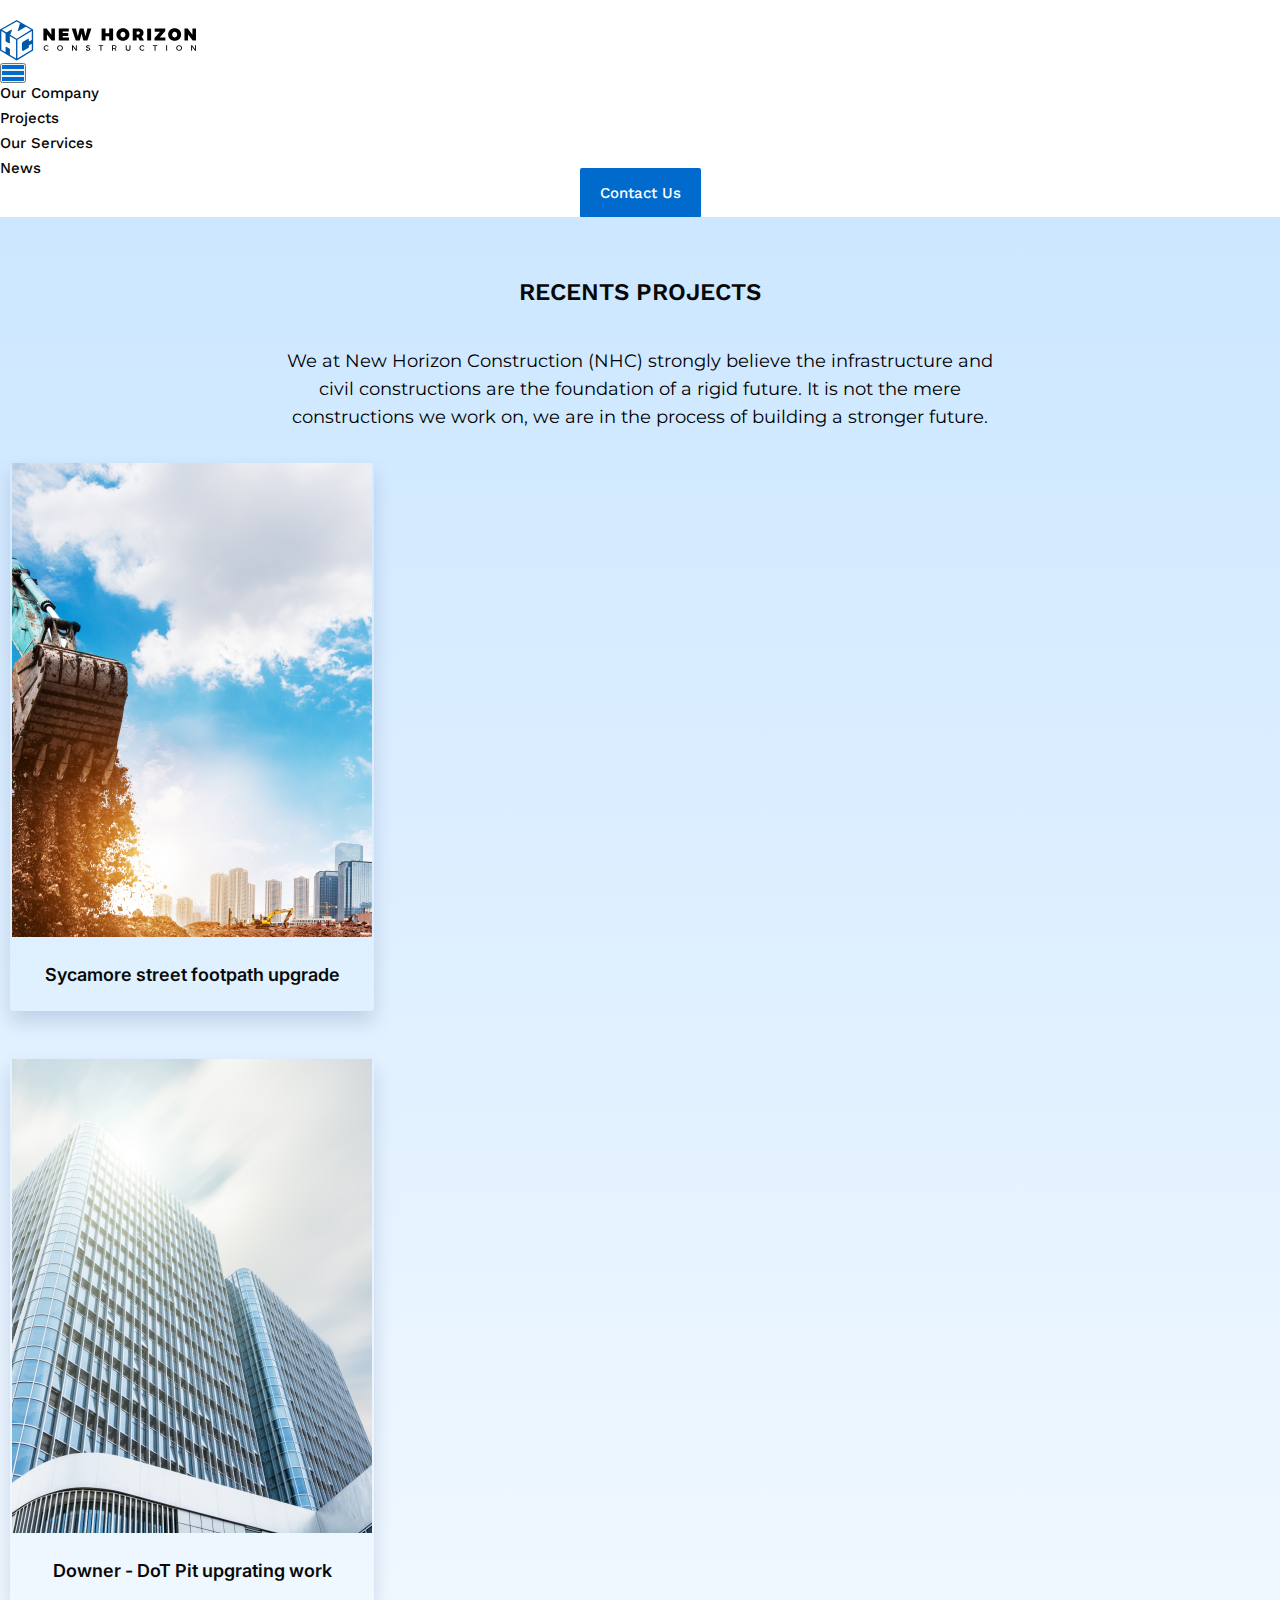
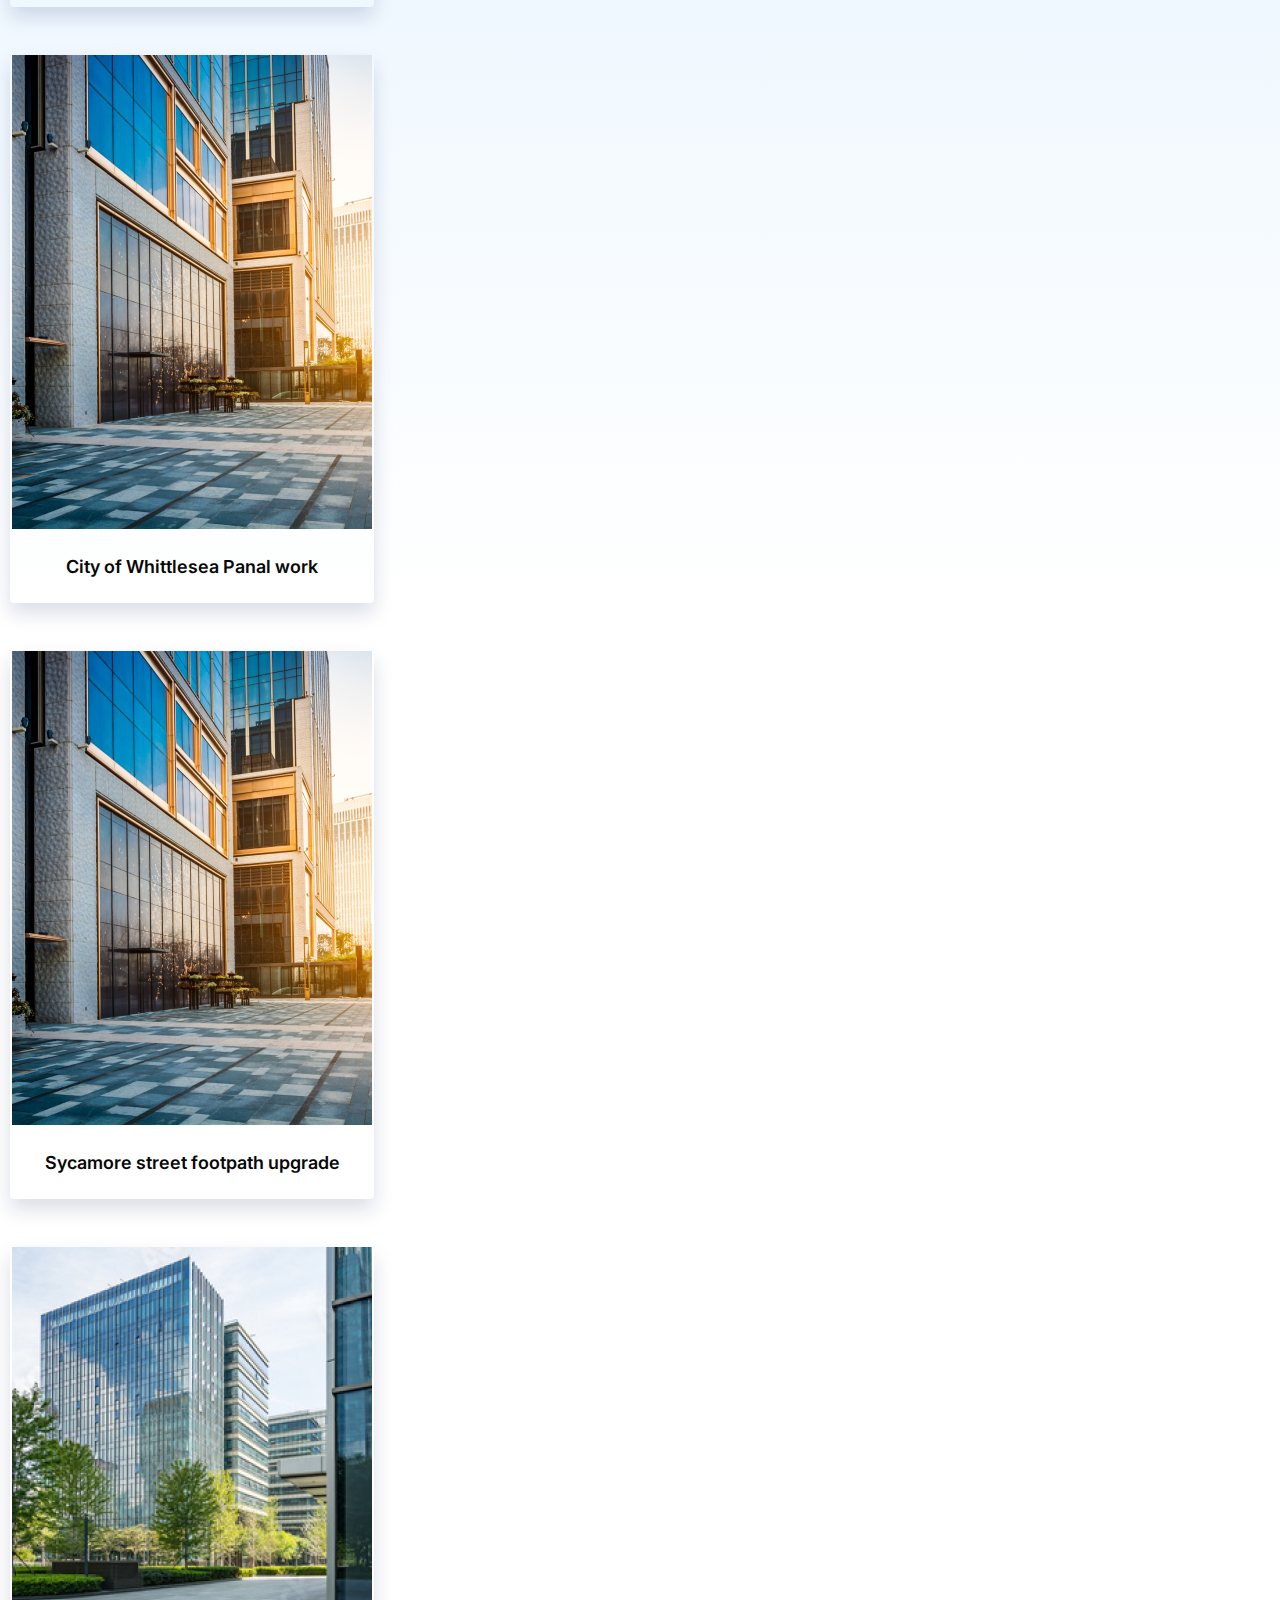
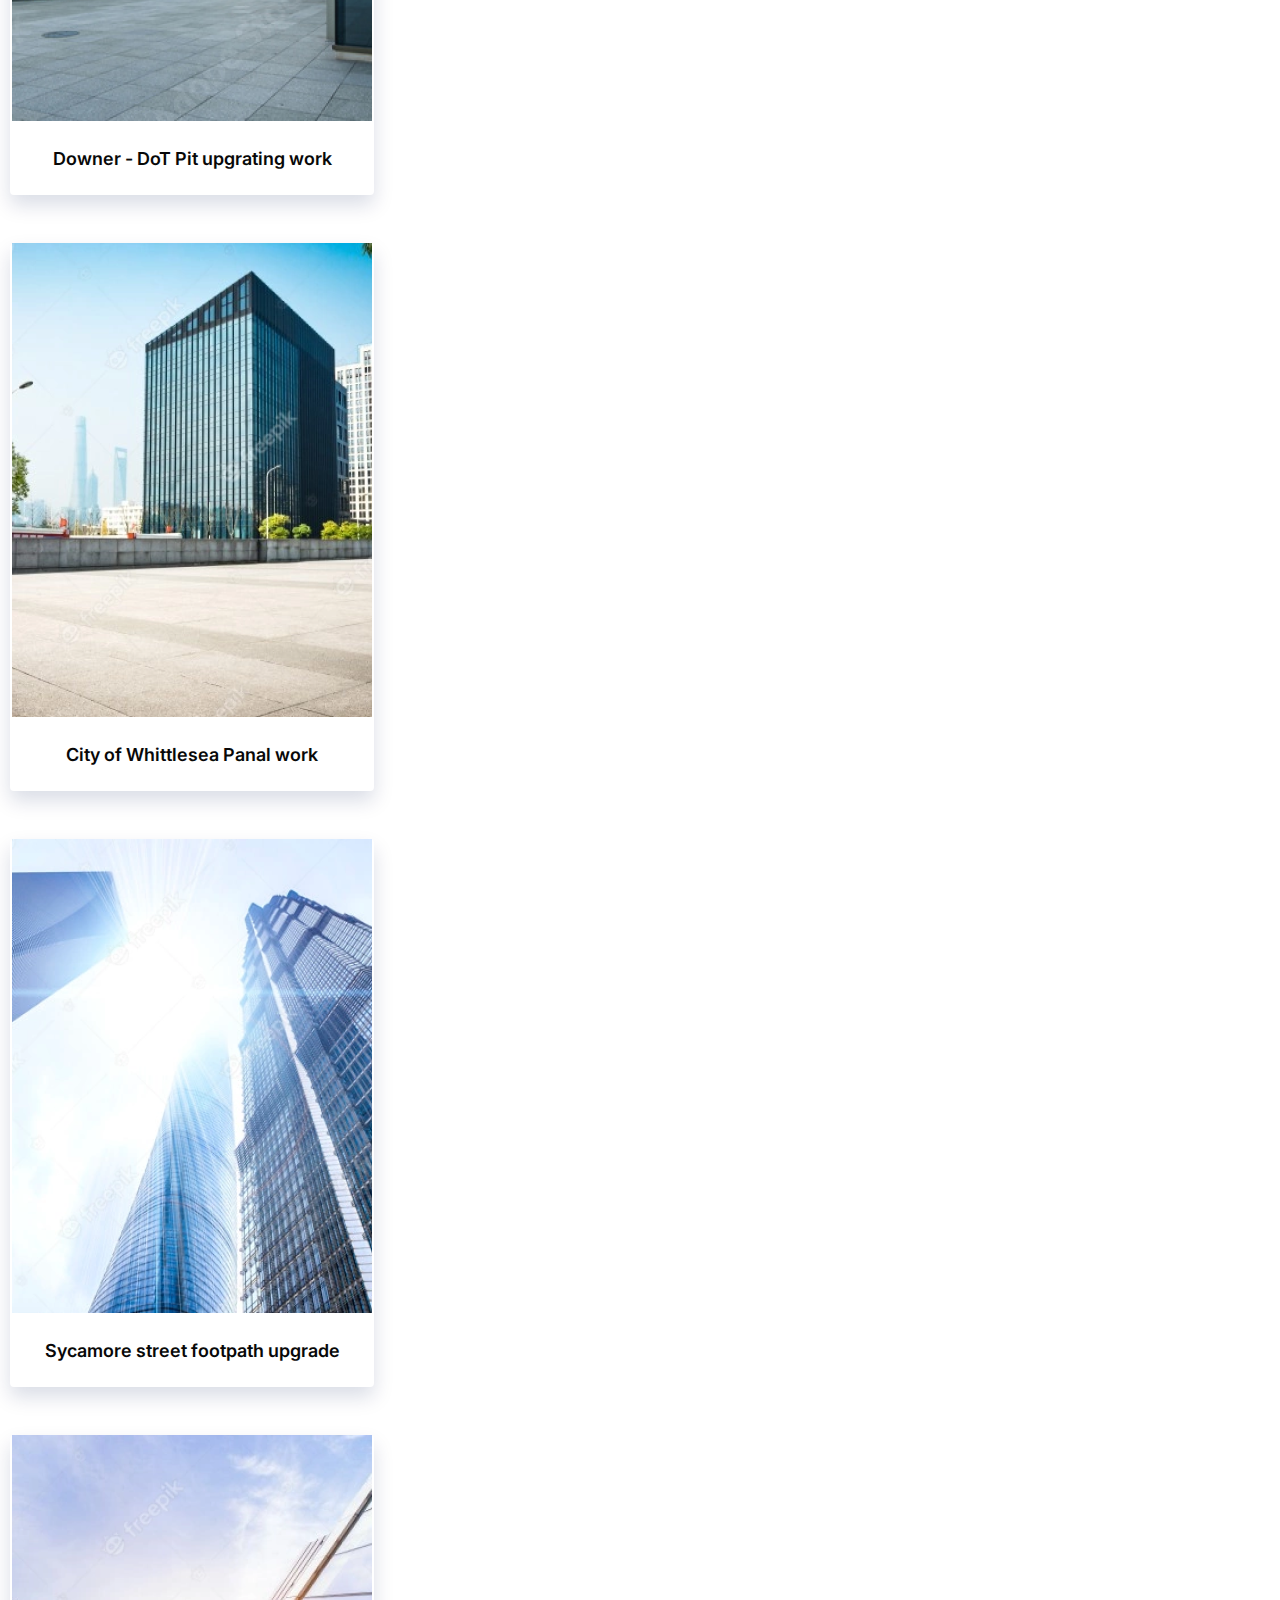
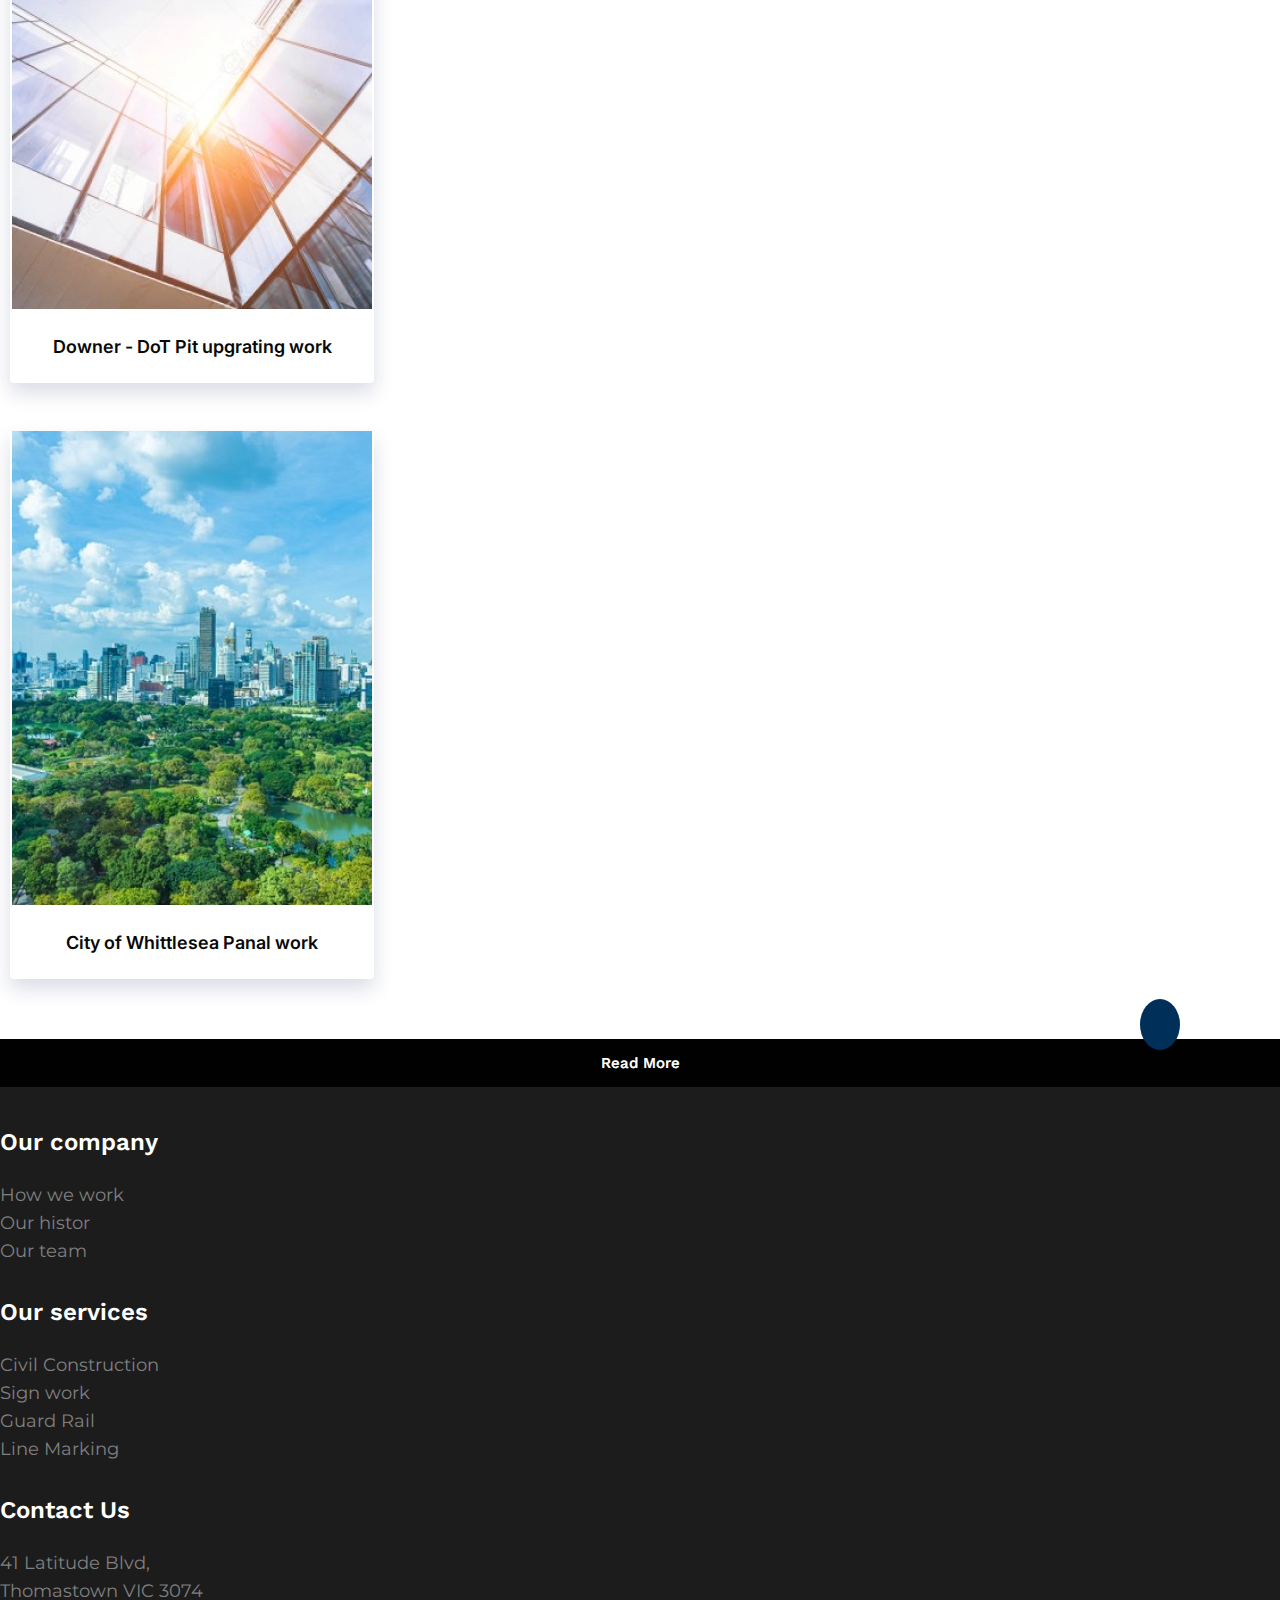
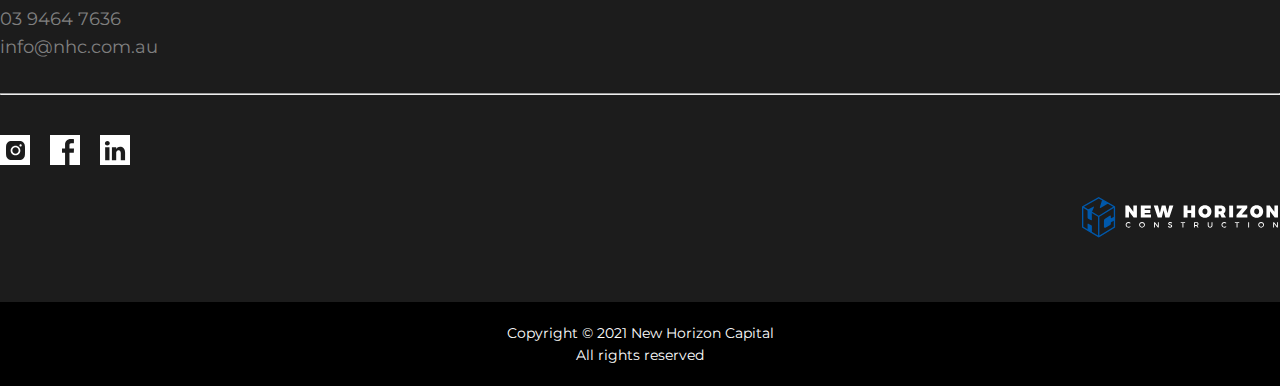
<file: projects.html>
<!DOCTYPE html>
<html lang="en">

<head>
    <!-- Required meta tags -->
    <meta charset="utf-8" />
    <meta name="viewport" content="width=device-width, initial-scale=1" />

    <!-- Bootstrap CSS -->
    <link href="https://cdn.jsdelivr.net/npm/bootstrap@5.1.3/dist/css/bootstrap.min.css" rel="stylesheet"
        integrity="sha384-1BmE4kWBq78iYhFldvKuhfTAU6auU8tT94WrHftjDbrCEXSU1oBoqyl2QvZ6jIW3" crossorigin="anonymous" />

    <!-- Css link -->
    <link rel="stylesheet" href="style.css" />

    <!-- Font Awesome CDN -->
    <link rel="stylesheet" href="https://use.fontawesome.com/releases/v5.15.4/css/all.css"
        integrity="sha384-DyZ88mC6Up2uqS4h/KRgHuoeGwBcD4Ng9SiP4dIRy0EXTlnuz47vAwmeGwVChigm" crossorigin="anonymous" />

    <title>Hello, world!</title>
</head>

<body>
    <!-- header -->
    <header>
        <!-- navbar -->
        <nav class="navbar navbar-expand-lg">
            <div class="container">
                <a class="navbar-brand" href="./index.html">
                    <img src="images/nav-logo.svg" alt="" class="img-responsive" />
                </a>
                <button class="navbar-toggler" type="button" data-bs-toggle="collapse"
                    data-bs-target="#navbarSupportedContent" aria-controls="navbarSupportedContent"
                    aria-expanded="false" aria-label="Toggle navigation">
                    <span class="navbar-toggler-icon"></span>
                    <span class="navbar-toggler-icon"></span>
                    <span class="navbar-toggler-icon"></span>
                </button>
                <div class="collapse navbar-collapse" id="navbarSupportedContent">
                    <ul class="navbar-nav mb-2 mb-lg-0">
                        <li class="nav-item">
                            <a class="nav-link active nav-text" aria-current="page" href="./ourcompany.html">Our
                                Company</a>
                        </li>
                        <li class="nav-item">
                            <a class="nav-link nav-text" href="./projects.html">Projects</a>
                        </li>
                        <li class="nav-item">
                            <a class="nav-link active nav-text" aria-current="page" href="#">Our Services</a>
                        </li>
                        <li class="nav-item">
                            <a class="nav-link active nav-text" aria-current="page" href="#">News</a>
                    </ul>
                    <div class="btn-container">
                        <a href="" class="btn-primary btn-text w-100">Contact Us</a>
                    </div>
                </div>
                </li>
            </div>
        </nav>
    </header>
    <!-- main -->
    <main>
        <!-- project card -->
        <section class="project-card project_page-cards" id="project_page-cards">
            <div class="container">
                <div class="row">
                    <div class="col-12">
                        <h3>RECENTS PROJECTS</h3>
                    </div>
                    <div class="col-12">
                        <p class="para">We at New Horizon Construction (NHC) strongly believe the infrastructure and civil constructions are the foundation of a rigid future. It is not the mere constructions we work on, we are in the process of building a stronger future. </p>
                    </div>
                    <div class="row">
                        <div class="col-4">
                            <div class="card">
                                <img src="images/project-img-1.png" alt="" class="img-responsive card-img">
                                <div class="card-link">
                                    <a href="" class="img-suggest caption-text c-w">Read More</a>
                                </div>
                                <div class="card-title">
                                    <h4>Sycamore street footpath upgrade</h4>
                                </div>
                            </div>
                        </div>
                        <div class="col-4">
                            <div class="card">
                                <img src="images/project-img-2.png" alt="" class="img-responsive card-img">
                                <div class="card-link">
                                    <a href="" class="img-suggest caption-text c-w">Read More</a>
                                </div>
                                <div class="card-title">
                                    <h4>Downer - DoT Pit upgrating work</h4>
                                </div>
                            </div>
                        </div>
                        <div class="col-4">
                            <div class="card">
                                <img src="images/projrct-img-3.png" alt="" class="img-responsive card-img">
                                <div class="card-link">
                                    <a href="" class="img-suggest caption-text c-w">Read More</a>
                                </div>
                                <div class="card-title">
                                    <h4>City of Whittlesea Panal work</h4>
                                </div>
                            </div>
                        </div>
                        <div class="col-4">
                            <div class="card">
                                <img src="images/project-img-4.png" alt="" class="img-responsive card-img">
                                <div class="card-link">
                                    <a href="" class="img-suggest caption-text c-w">Read More</a>
                                </div>
                                <div class="card-title">
                                    <h4>Sycamore street footpath upgrade</h4>
                                </div>
                            </div>
                        </div>
                        <div class="col-4">
                            <div class="card">
                                <img src="images/project-img-5.png" alt="" class="img-responsive card-img">
                                <div class="card-link">
                                    <a href="" class="img-suggest caption-text c-w">Read More</a>
                                </div>
                                <div class="card-title">
                                    <h4>Downer - DoT Pit upgrating work</h4>
                                </div>
                            </div>
                        </div>
                        <div class="col-4">
                            <div class="card">
                                <img src="images/project-img-6.png" alt="" class="img-responsive card-img">
                                <div class="card-link">
                                    <a href="" class="img-suggest caption-text c-w">Read More</a>
                                </div>
                                <div class="card-title">
                                    <h4>City of Whittlesea Panal work</h4>
                                </div>
                            </div>
                        </div>
                        <div class="col-4">
                            <div class="card">
                                <img src="images/project-img-7.png" alt="" class="img-responsive card-img">
                                <div class="card-link">
                                    <a href="" class="img-suggest caption-text c-w">Read More</a>
                                </div>
                                <div class="card-title">
                                    <h4>Sycamore street footpath upgrade</h4>
                                </div>
                            </div>
                        </div>
                        <div class="col-4">
                            <div class="card">
                                <img src="images/project-img-8.png" alt="" class="img-responsive card-img">
                                <div class="card-link">
                                    <a href="" class="img-suggest caption-text c-w">Read More</a>
                                </div>
                                <div class="card-title">
                                    <h4>Downer - DoT Pit upgrating work</h4>
                                </div>
                            </div>
                        </div>
                        <div class="col-4">
                            <div class="card">
                                <img src="images/project-img-9.png" alt="" class="img-responsive card-img">
                                <div class="card-link">
                                    <a href="" class="img-suggest caption-text c-w">Read More</a>
                                </div>
                                <div class="card-title">
                                    <h4>City of Whittlesea Panal work</h4>
                                </div>
                            </div>
                        </div>
                    </div>
                </div>
            </div>
            <div class="scroll-container">
                <a href="#project_page-cards" class="btn-scroll">
                    <i class="fas fa-chevron-up"></i>
                </a>
            </div>
        </section>
    </main>























    <!-- footer -->
    <footer class="footer">
        <div class="container">
            <div class="row">
                <div class="col-4">
                    <div class="footer-contents">
                        <h3 class="c-w">Our company</h3>
                        <a href="./ourcompany.html" class="para">
                            <p>How we work</p>
                        </a>
                        <a href="" class="para">
                            <p>Our histor</p>
                        </a>
                        <a href="" class="para">Our team</a>
                    </div>
                </div>
                <div class="col-4">
                    <div class="footer-contents">
                        <h3 class="c-w">Our services</h3>
                        <a href="" class="para">
                            <p>Civil Construction</p>
                        </a>
                        <a href="" class="para">
                            <p>Sign work</p>
                        </a>
                        <a href="" class="para">
                            <p>Guard Rail</p>
                        </a>
                        <a href="" class="para">
                            <p>Line Marking</p>
                        </a>
                    </div>
                </div>
                <div class="col-4">
                    <div class="footer-contents">
                        <h3 class="c-w">Contact Us</h3>
                        <a href="https://goo.gl/maps/2GkRnbVBCK8xvLwSA" class="para mw-22 " target="_blank">
                            <p class="mw-22">41 Latitude Blvd, Thomastown VIC 3074</p>
                        </a>
                        <a href="tel:+0394647636" class="para" target="_blank">
                            <p>03 9464 7636</p>
                        </a>
                        <a href="mailto:info@nhc.com.au" class="para" target="_blank">
                            <p>info@nhc.com.au</p>
                        </a>
                    </div>
                </div>
            </div>
            <hr class="footer-seperator">
            <div class="row">
                <div class="col-6 mb-0">
                    <div class="footer-social-icons">
                        <a href="https://www.instagram.com" target="_blank"><img src="images/footer-icon-insta.svg"
                                alt="" class="img-responsive"></a>
                        <a href="https://www.facebook.com" target="_blank"><img src="images/footer-icon-facebook.svg"
                                alt="" class="img-responsive"></a>
                        <a href="" target="_blank"><img src="images/footer-icon-in.svg" alt=""
                                class="img-responsive"></a>
                    </div>
                </div>
                <div class="col-6 mb-0">
                    <div class="footer-logo">
                        <img src="images/footer-logo.svg" alt="" class="img-responsive">
                    </div>
                </div>
            </div>
        </div>
    </footer>
    <!-- copyright -->
    <div class="copyright">
        <div class="container-fluid">
            <div class="row">
                <div class="col-12">
                    <div class="copyright">
                        <p class="para-small c-w">Copyright © 2021 New Horizon Capital</p>
                        <div class="para-small c-w">All rights reserved</div>
                    </div>
                </div>
            </div>
        </div>
    </div>





    <!-- Optional JavaScript; choose one of the two! -->

    <!-- Option 1: Bootstrap Bundle with Popper -->
    <script src="https://cdn.jsdelivr.net/npm/bootstrap@5.1.3/dist/js/bootstrap.bundle.min.js"
        integrity="sha384-ka7Sk0Gln4gmtz2MlQnikT1wXgYsOg+OMhuP+IlRH9sENBO0LRn5q+8nbTov4+1p"
        crossorigin="anonymous"></script>

    <!-- Option 2: Separate Popper and Bootstrap JS -->
    <!--
    <script src="https://cdn.jsdelivr.net/npm/@popperjs/core@2.10.2/dist/umd/popper.min.js" integrity="sha384-7+zCNj/IqJ95wo16oMtfsKbZ9ccEh31eOz1HGyDuCQ6wgnyJNSYdrPa03rtR1zdB" crossorigin="anonymous"></script>
    <script src="https://cdn.jsdelivr.net/npm/bootstrap@5.1.3/dist/js/bootstrap.min.js" integrity="sha384-QJHtvGhmr9XOIpI6YVutG+2QOK9T+ZnN4kzFN1RtK3zEFEIsxhlmWl5/YESvpZ13" crossorigin="anonymous"></script>
    -->
</body>

</html>
</file>
<file: style.css>
@import url("https://fonts.googleapis.com/css2?family=Inter:wght@600&family=Montserrat&family=Work+Sans:wght@500;600&display=swap");

:root {
  /* colors */
  --color-black: #000000;
  --text-black: #080808;

  --color-grey-dark: #808080;
  --color-grey-regular: #cccccc;
  --color-grey-light: #e5e5e5;

  --color-white: #ffffff;
  --color-white-50per: #ffffff80;

  --color-secondary-green: #17bf6f;
  --color-dark-green: #048949;

  --color-red: #da3f3f;
  --color-blue: #006bcd;
  --color-blue-light: #d0e9ff;
  --color-fade-light-blue: #d0e8ff;

  --color-dark-blue: #002f5a;

  /* btn-color */
  --color-btn-hover-fadeBlue: #0058aa;
  --color-btn-hover-fadeWhite: #ececec;

  --color-btn-focus-blue: #006bcd;
  --color-btn-focus-White: #fff;

  /* font */
  --font-Work-sans: "Work Sans", sans-serif;
  --font-Montserrat: "Montserrat", sans-serif;
  --font-Inter: "Inter", sans-serif;

  /* icon-color */
  --color-envelpoe: #ffa500;
  --color-phone: #3ddc84;

  --color-footer-background: #1c1c1c;
}

* {
  padding: 0;
  margin: 0;
  box-sizing: border-box;
}
html {
  font-size: 62.5%;
}
body {
  height: 100vh;
  overflow-x: hidden;
}
a {
  text-decoration: none !important;
}
.img-responsive {
  max-width: 100%;
  height: auto;
}
.container-fluid {
  padding: 0 !important;
}
.col,
.row {
  padding: 0;
  margin: 0;
}
.col-12 {
  padding: 0;
}
h4 {
  margin: 0;
}

/* ................TYPHOGRAPHY.................... */
h1,
h2,
h3 {
  font-family: var(--font-Work-sans) !important;
  font-style: normal;
  color: var(--text-black);
}
h1 {
  font-weight: 600 !important;
  font-size: 4.8rem !important;
  line-height: 6.4rem !important ;
  font-family: var(--font-Work-sans) !important;
  text-transform: uppercase;
}
h2 {
  font-weight: 500 !important;
  font-size: 3.2rem !important;
  line-height: 4rem !important;
  font-family: var(--font-Work-sans) !important;
}
h3 {
  font-weight: 600 !important;
  font-size: 2.4rem !important;
  line-height: 3rem !important;
  font-family: var(--font-Work-sans) !important;
}
h4 {
  font-weight: 600 !important;
  font-size: 1.8rem !important;
  line-height: 2.4rem !important;
  font-family: var(--font-Inter);
  color: var(--text-black);
}
.para {
  font-weight: 400;
  font-size: 1.8rem;
  line-height: 2.8rem;
  font-family: var(--font-Montserrat);
}
.para-small {
  font-weight: 400;
  font-size: 1.4rem;
  line-height: 2.2rem;
  font-family: var(--font-Montserrat);
}

.btn-text,
.nav-text,
.caption-text {
  font-weight: 500;
  font-size: 1.5rem;
  line-height: 2rem;
  font-family: var(--font-Work-sans);
}
.nav-text {
  color: var(--text-black) !important;
}
.projects_details-card-title {
  font-weight: 600;
  font-size: 1.4rem;
  line-height: 2.4rem;
  color: var(--color-grey-regular);
  font-family: var(--font-Inter);
  text-transform: uppercase;
}

/*....................default btns.......................... */

/* .primary-btn */
.btn-primary {
  background-color: var(--color-blue);
  padding: 1.6rem 2rem;
  color: var(--color-white);
  border-radius: 0.2rem;
  transition: all 0.5s ease;
}
.btn-primary:hover {
  background-color: var(--color-btn-hover-fadeBlue);
}
.btn-secondary {
  background-color: var(--color-white);
  padding: 1.6rem 2rem;
  color: var(--text-black);
  border-radius: 0.2rem;
  transition: all 0.5s ease;
}
.btn-secondary:hover {
  background-color: var(--color-btn-hover-fadeWhite);
}
.btn-tertiary {
  background-color: var(--color-blue);
  padding: 0.6rem 2rem;
  color: var(--color-white);
  border-radius: 0.2rem;
  transition: all 0.5s ease;
}
.btn-tertiary:hover {
  background-color: var(--color-btn-hover-fadeBlue);
}

/* .............Utilities................. */
.p-50 {
  padding-left: 5rem;
  padding-right: 5rem;
}
.mb-0 {
  margin-bottom: 0;
}
.c-w {
  color: var(--color-white);
}
.c-b {
  color: var(--color-blue);
}
.p-0 {
  padding: 0;
}
.mw-22 {
  max-width: 22ch;
}
.mw-59 {
  max-width: 59ch;
}
.mw-22 {
  max-width: 22ch;
}
.mw-21 {
  max-width: 21ch;
}
.mw-15 {
  max-width: 15ch;
}
.h-18 {
  height: 18rem !important;
}
.card-p {
  padding: 5.6rem 2.4rem 8.8rem 2.4rem !important;
}
.fd-column {
  flex-direction: column !important;
}
.pr-16 {
  padding-right: 16rem;
}

/*...................navbar........................ */
.navbar {
  padding-block: 1.4rem;
}
.navbar-nav {
  gap: 3.2rem;
  align-items: center;
  margin: auto;
}
.nav-link::after {
  content: " ";
  display: block;
  background: var(--color-blue);
  margin-top: 0.1rem;
  width: 0;
  margin-right: 0;
  height: 0.4rem;
  border-radius: 0.1rem;
  transition: all 0.5s ease;
}
.nav-link:hover::after {
  width: 100%;
}
.navbar-toggler {
  flex-direction: column;
  display: flex;
  gap: 0.2rem;
}
.navbar-toggler-icon {
  background: var(--color-blue);
  height: 0.4rem !important;
  width: 2.2rem !important;
}
.navbar-toggler:focus {
  box-shadow: none !important;
}

/*..................Carousel.................. */
.hero {
  position: relative;
  height: 100vh;
}
.carousel {
  position: absolute;
  top: 0;
  left: 0;
}
.carousel-inner {
  height: 100vh;
  min-height: 30rem;
}
.carousel-caption {
  top: 30%;
  bottom: unset;
}
.carousel-indicators {
  gap: 0.4rem;
}
.carousel-indicators [data-bs-target] {
  height: 1.2rem !important;
  width: 1.2rem !important;
  border-radius: 50% !important;
}
.hero-content {
  position: absolute;
  top: 50%;
  left: 50%;
  transform: translate(-50%, -50%);
}
.hero-content h1 {
  max-width: 21ch;
  margin: auto;
  text-align: center;
}

/* ...................about_us........................ */
.about_us {
  position: relative;
  padding: 3.2rem 22rem;
}
.about_us .col {
  display: flex;
  justify-content: center;
  align-items: center;
}
.about_us .col-12 > h2 {
  display: flex;
  justify-content: center;
  margin-bottom: 4rem;
}
.about_us-contents {
  text-align: center;
}
.about_us-contents > .para {
  margin-bottom: 4rem;
  max-width: 63ch;
}
.about_us-contents > .btn-container {
  margin-bottom: 10.2rem;
}
.col-12 > h3 {
  text-align: center;
  margin-bottom: 4rem;
}
.col-6 {
  margin-bottom: 2.4rem;
}

/* ..............benefits section.............. */
.benefits_section {
  position: relative;
  background: linear-gradient(180deg, rgba(204, 231, 255, 0) 0%, #cce7ff 100%);
}
.benefits-div-1 {
  padding: 3.2rem 26rem;
}
.benefits {
  display: flex;
  gap: 2.4rem;
  align-items: center;
}
.benefits-title {
  margin-bottom: 0.8rem;
}
.benefits-para {
  max-width: 30ch;
}
.bg-seperator {
  position: absolute;
  top: 76rem;
  left: 0;
  height: 22rem;
  width: 100%;
  background: var(--color-dark-blue);
}

/* about_us section */

.about-us {
  position: relative;
}
.union-left {
  position: absolute;
  top: -12rem;
  left: 0;
  z-index: -1;
}
.union-right {
  position: absolute;
  top: -12rem;
  right: 0;
  z-index: -1;
}
/* ..................project-card......................... */

.project-card {
  position: relative;
  /* height: 100vh; */
  /* padding-block: 8rem; */
  background: linear-gradient(180deg, #cce7ff 0%, rgba(204, 231, 255, 0) 35%);
}

/* .............card............ */
.card {
  border-radius: 0.4rem;
  text-align: center;
  box-shadow: 0px 10px 20px rgba(1, 30, 88, 0.15);
  margin-bottom: 4.8rem !important;
  transition: all 0.5s ease;
  margin: 1rem;
}
.card:hover {
  transform: scale(1.05);
}
.card-logo-link {
  position: relative;
}
.card-logo-link > img {
  border-top-left-radius: 0.4rem;
  border-top-right-radius: 0.4rem;
}
.card-link {
  position: absolute;
  bottom: 0;
  left: 0;
  width: 100%;
  padding-block: 1.4rem;
  background: rgba(0, 0, 0, 0.4);
}
.card-title {
  padding-block: 2.4rem;
}

.project-card .btn-container {
  display: flex;
  justify-content: center;
  margin-bottom: 8rem;
}
.project-card .col-4 {
  width: 30%;
}

/* ....................news_section..................... */
.news_section {
  background: var(--color-white);
  padding: 0 0 10rem 0;
}
.news_section .btn-container {
  display: flex;
  justify-content: center;
}

/* ....................map......................... */
.map .row {
  background: var(--color-dark-blue);
}
.map .col {
  display: flex;
  align-items: center;
  justify-content: center;
  height: 34.2rem !important ;
}
.map-contents {
  display: flex;
  flex-direction: column;
  gap: 3rem;
}
.map .map-info {
  display: flex;
  gap: 1rem;
  align-items: center;
}
.map-icon-home,
.map-icon-phone,
.map-icon-envelope {
  background: var(--color-blue);
  border-radius: 50%;
  padding: 1.2rem;
  transition: all 0.5s ease;
}
.map-icon-home,
.map-icon-phone,
.map-icon-envelope > i {
  color: var(--color-white);
  font-size: 2.4rem;
  transition: all 0.5s ease;
}
.map-icon-home:hover {
  background: var(--color-btn-hover-fadeBlue);
  transition: all 0.5s ease;
}
.map-icon-phone:hover {
  background: var(--color-phone);
  transition: all 0.5s ease;
}
.map-icon-envelope:hover {
  background: var(--color-envelpoe);
  transition: all 0.5s ease;
}
.map h3 {
  color: var(--color-white);
}
.map-box iframe {
  width: 100%;
  height: 34.2rem !important ;
}

/* ...................footer....................... */

.footer {
  padding-top: 4rem;
  background: var(--color-footer-background);
}
.footer-contents {
  margin-bottom: 3.2rem;
}
.footer-contents > h3 {
  margin-bottom: 2.4rem;
}
.footer-contents > .para {
  margin-bottom: 0.8rem;
  color: var(--color-grey-dark);
  transition: all 0.2s ease;
}
.footer-contents > .para:hover {
  color: var(--color-btn-hover-fadeWhite);
}
.footer-seperator {
  height: 0.2rem !important;
  width: 100%;
  outline: none;
  background: var(--color-black);
}
.footer .row:last-child {
  padding-block: 4rem;
  align-items: center;
}
.footer-social-icons {
  display: flex;
  gap: 2rem;
}
.footer-logo {
  display: flex;
  justify-content: end;
}

/* ................copyright.................... */
.copyright {
  background: var(--color-black);
  padding-block: 1rem;
  text-align: center;
}

/* .......................OUR COMPANY PAGE STYLING...................... */

.hero-box {
  position: absolute;
  top: 40rem;
  width: 100%;
  height: 100vh;
}
.work-steps {
  clip-path: polygon(50% 0, 100% 30%, 100% 70%, 50% 100%, 0 70%, 0 30%);
  background: var(--color-blue-light);
  width: 25rem;
  height: 25rem;
  display: flex;
  justify-content: center;
  align-items: center;
  text-align: center;
}
.our-mission {
  box-shadow: 0px 14px 24px rgba(1, 30, 88, 0.25);
  max-width: 32rem;
}
.how-we-work,
.our-mission {
  background-color: var(--color-white);
  padding: 3rem;
  margin: 3rem;
}
.how-we-work .para {
  max-width: 58ch;
}
.our-mission .para {
  max-width: 22ch;
}
.hero-box-bg-seperator {
  height: 20rem;
  top: 56rem;
  z-index: -1;
}

/* .............our_history styling............ */
.our_history {
  padding-block: 9rem;
  background: linear-gradient(180deg, #cce7ff 0%, rgba(204, 231, 255, 0) 100%);
  position: relative;
  top: 39rem;
  height: 100vh;
}
#our_history > div > div:nth-child(3) > div > div.our_history-contents {
  padding-right: 16rem;
}
.our_history-contents > h3 {
  margin-bottom: 2rem;
}
.our_history .our_history-title {
  margin-bottom: 5.4rem;
  display: flex;
  justify-content: center;
}
.our_history .col {
  display: flex;
  gap: 13.2rem;
  justify-content: space-between;
  margin-bottom: 5.6rem;
}
.our_history .para {
  max-width: 46ch;
}
.testimonial-title {
  text-align: center;
  margin-bottom: 7rem;
}
.testimonial_card {
  display: flex;
  flex-direction: column;
  align-items: center;
  justify-content: center;
  margin-bottom: 6.4rem;
  border-radius: 0.4rem;
  height: 82rem;
  box-shadow: 0px 14px 24px rgba(1, 30, 88, 0.25);
}

body
  > main
  > section.our_history
  > div
  > div:nth-child(5)
  > div:nth-child(3)
  > div {
  padding: 5.6rem 2.4rem 2.8rem 2.4rem;
}
body
  > main
  > section.our_history
  > div
  > div:nth-child(5)
  > div:nth-child(3)
  > div
  > p:nth-child(4) {
  margin-bottom: 2.4rem;
}
.testimonial_card-img-box {
  margin-bottom: 3.4rem;
}
.testimonial_card-img-box > img {
  border-radius: 50%;
}
.testimonial_card > h3 {
  margin-bottom: 0.8rem;
}
.testimonial_card > .para-small {
  margin-bottom: 2rem;
}
.testimonial_card .para {
  max-width: 27ch;
}
.btn-container {
  text-align: center;
}

/* .......................PROJECTS PAGE CARDS.................... */
.project_page-cards {
  padding-block: 6rem;
}
.project_page-cards .col-12 > .para {
  text-align: center;
  max-width: 62ch;
  margin: auto;
  margin-bottom: 3.2rem;
}
.scroll-container {
  position: absolute;
  right: 10rem;
  bottom: 5.4rem;
}
.btn-scroll {
  padding: 2rem;
  background: var(--color-dark-blue);
  border-radius: 50%;
  transition: all 0.4s ease;
}
.btn-scroll:hover {
  background: var(--color-btn-hover-fadeBlue);
}
.btn-scroll > i {
  font-size: 2rem;
  color: var(--color-white);
}

/* ......................OUR SERVICES PAGE STYLING......................... */
.our_services {
  margin-block: 4rem;
}
.our_services-div-first {
  margin-bottom: 4rem;
}
.our_services-div-first .para {
  max-width: 47ch;
}
.details {
  background: var(--color-blue-light);
  padding: 2rem 1.6rem;
  height: 24.2rem;
  margin-bottom: 3.8rem;
}
.details-title {
  display: flex;
  gap: 1.6rem;
  align-items: center;
  position: relative;
  margin-bottom: 1.6rem;
}
.details-title::after {
  position: absolute;
  width: 100%;
  height: 0.1rem;
  background: var(--color-black);
  content: " ";
  bottom: 0;
  left: 0;
}
.details-title > .logo {
  margin-bottom: 1.6rem;
}
.details-title > .para {
  max-width: 25ch;
}

/* our company footer */
.ourcompany-footer {
  position: relative;
  top: 204.6rem !important;
}
.ourcompany-copyright {
  position: relative;
  top: 204.6rem;
}

/* News page Styling */
.news_page {
  padding-block: 4rem;
}
.news_page-img-box {
  margin-bottom: 1.6rem;
}
.news_page-contents {
  margin-bottom: 4rem;
}
.news_page-contents > h4 {
  max-width: 22ch;
}

/* .....................sign_work page..................  */
.sign_work {
  background: var(--color-white);
  padding: 6rem 30rem;
}
.sign_work-form {
  padding: 4.8rem 4.6rem;
  box-shadow: 0 0 4rem rgba(1, 30, 88, 0.15);
  background: var(--color-white);
  border-radius: 0.4rem;
}
.input-type-text {
  margin-bottom: 2.2rem;
}
.input-type-text,
.input-type-email {
  border: 0.1rem solid var(--color-grey-regular);
  padding: 1rem 1.2rem;
  border-radius: 0.2rem;
  display: flex;
  justify-content: space-between;
  align-items: center;
  cursor: pointer;
}
.text,
.email {
  border: none;
  outline: none;
}
.input-type-text,
.input-type-email > i {
  font-size: 2.4rem;
}
.message {
  width: 100%;
  outline: none;
  padding: 1rem 2.8rem;
  border: 0.1rem solid var(--color-grey-regular);
  height: 14.8rem;
}
.sign_work-form .btn-container {
  text-align: end;
}

/* .............project details page ..............*/

.project_name {
  margin-block: 2rem;
}
.project_name span {
  color: var(--color-blue);
}
.project_name .para {
  color: var(--color-grey-dark);
}
.projects_details {
  position: relative;
  left: 0;
  bottom: 50rem;
}
.projects_details-title {
  padding: 3.8rem 22rem 3.8rem 3.6rem;
  background: var(--color-white);
}
.projects_details-title > h2 {
  max-width: 33ch;
}
.projects_details-card {
  padding: 4.4rem;
  box-shadow: 0px 14px 24px rgba(1, 30, 88, 0.25);
  max-width: 32rem;
  background: var(--color-white);
}
.projects_details-card-icon {
  margin-bottom: 2rem;
}
.projects_details-card-title {
  margin-bottom: 0.2rem;
}
.projects_details-info {
  margin-block: 4rem;
}
.projects_details-info > .para {
  max-width: 47ch;
}

/* other_projects */
.other_projects {
  position: relative;
  left: 0;
  bottom: 42rem;
}
.other_projects-title {
  text-align: center;
  margin-bottom: 4rem;
}
.other_projects-img {
  position: relative;
}
.other_projects-img-title {
  position: absolute;
  bottom: 0;
  left: 0;
  background: rgba(0, 0, 0, 0.4);
  width: 100%;
  padding-block: 2.4rem;
  text-align: center;
}
.other_projects-img > img {
  width: 100%;
}

/* status */
.status {
  background: var(--color-dark-blue);
  padding-block: 8rem;
  position: relative;
  left: 0;
  bottom: 42rem;
}
.status-title {
  text-align: center;
  margin-bottom: 4rem;
}
.status-info {
  text-align: center;
}
.status-info > h1 {
  margin-bottom: 0.8rem;
}
.status-info > h4 {
  color: var(--color-btn-hover-fadeWhite);
}
.projects_details-footer,
.projects_details-copyright {
  position: relative;
  left: 0;
  bottom: 42rem;
}

/* ...............news_article page styling................ */
.news_article {
  padding: 0 32rem 0 32rem;
}
.news_article-title {
  text-align: center;
  margin-bottom: 2.4rem;
}
.news_article-img-box {
  display: flex;
  justify-content: center;
  margin-bottom: 2.4rem;
}
body > header > main > section > div > div:nth-child(3) {
  padding: 0 9rem 0 9rem;
}
.news_article-content-1-info {
  margin-bottom: 2.4rem;
}
.news_article-content-2-img-box {
  margin-bottom: 3.8rem;
}
.news_article-content-3-title {
  margin-bottom: 1.6rem;
}
.news_article-content-3-info {
  margin-bottom: 3.2rem;
}

/* ................Mediia Queries.....................  */
@media screen and (max-width: 768px) {
  .hero {
    height: 56vh;
  }
  .hero-content {
    width: 100%;
  }
  h1 {
    font-size: 4rem !important;
    line-height: 5.4rem !important;
  }
  .navbar-nav {
    align-items: flex-start;
    padding-block: 3rem;
  }
  .navbar-collapse {
    padding-block: 6rem;
  }

  /* carousel */
  .carousel-indicators {
    bottom: 56rem !important;
  }
  .about_us {
    padding: 2rem 5rem;
  }
  .benefits-div-1 {
    padding: 0;
  }
  .project-card .col-4 {
    width: 50%;
  }
  .project-card {
    background: linear-gradient(180deg, #cce7ff 0%, rgba(204, 231, 255, 0) 30%);
  }
  body > main > section.project-card > div > div > div.row {
    gap: 0;
    justify-content: space-around;
  }
  body > main > section.project-card > div > div > div.row {
    justify-content: inherit;
    gap: 0;
  }
  .benefits {
    flex-direction: column;
  }
  .about-benefits {
    text-align: center;
  }
  .project-card > .container {
    padding: 0 !important;
  }
  .project-card .row {
    margin: auto;
  }
  .card-title > h4 {
    max-width: 10ch;
  }
  .card-title > h4 {
    margin: auto;
    max-width: 21ch;
  }
  .bg-seperator {
    top: 100.6rem;
    height: 44rem;
  }
  .union-left,
  .union-right {
    top: -30rem;
  }
  .map .row {
    flex-direction: column;
  }
  .map .col {
    padding-block: 4rem;
  }
  .map .col-6 {
    width: 100%;
  }
  .map .map-info {
    gap: 4rem;
  }

  /* ourCompany page  */
  .hero-box {
    top: 30rem;
  }
  .hero-box .col-4 {
    width: 50%;
  }
  .hero-box .col-3 {
    width: 50%;
  }
  .our_history {
    top: 70rem;
  }
  .hero-box-bg-seperator {
    top: 58.6rem;
  }
  .ourcompany-footer {
    top: 332.6rem !important;
  }
  .ourcompany-copyright {
    top: 332.6rem;
  }

  /* .our_history */
  .our_history .col {
    flex-direction: column-reverse;
    gap: 2rem;
    margin-bottom: 2.4rem;
    justify-content: center;
    align-items: center;
    text-align: center;
  }
  body > main > section.our_history > div > div:nth-child(3) > div {
    flex-direction: column;
  }
  #our_history > div > div:nth-child(3) > div > div.our_history-contents {
    padding-right: inherit !important;
  }
  .our_history .para {
    max-width: 63ch;
  }
  .our_history .col-4 {
    width: 50%;
  }
  .project_page-cards .col-4 {
    width: 50%;
  }
  .scroll-container {
    right: 38rem;
  }

  /* .our_services */
  .our_services-div-second .col-3 {
    width: 50%;
  }

  /* .news_page  */
  .news_page .col-3 {
    width: 50%;
    display: flex;
    align-items: center;
    justify-content: center;
    text-align: center;
  }

  /* .sign_work */
  .sign_work-hero {
    height: 50vh;
  }
  .sign_work {
    padding: 0 !important;
    margin-block: 6rem;
  }

  /* .projects_details */
  .projects_details-title {
    padding: 4rem;
  }
  .projects_details-card {
    padding: 2rem;
  }
  body > main > section.status > div > div:nth-child(2) {
    flex-direction: column;
  }
  .status-info {
    margin-bottom: 4rem;
  }
  .other_projects-img-title {
    padding-block: 1rem;
  }

  /* .news_article */
  .news_article {
    padding: 0;
  }
  body > header > main > section > div > div:nth-child(3) {
    padding: 0;
  }
}

@media screen and (max-width: 480px) {
  .hero {
    height: 35vh;
  }
  h1 {
    font-size: 3.2rem !important;
    line-height: 4.4rem !important;
  }
  .navbar-nav {
    align-items: center;
    padding-block: 3rem;
  }
  .navbar-collapse {
    padding-block: 3rem;
  }
  .btn-container {
    display: flex;
    justify-content: center;
  }
  .w-100 {
    width: 100%;
    text-align: center;
  }
  /* carousel */
  .carousel-indicators {
    bottom: 49rem !important;
  }
  .about_us {
    padding: 4rem 1rem;
  }
  .about_us-contents {
    text-align: start;
  }
  .row {
    flex-direction: column;
    justify-content: center;
    align-items: center;
  }
  .col-6 {
    width: 100% !important;
  }
  .benefits {
    flex-direction: row;
  }
  .about-benefits {
    text-align: start !important;
  }
  .project-card {
    padding-block: 3rem;
    background: linear-gradient(180deg, #cce7ff 0%, rgba(204, 231, 255, 0) 12%);
  }
  .project-card > .container {
    padding: 0 2rem !important;
  }
  body > main > section.project-card > div.container > div > div.row > div {
    width: 100%;
  }
  .benefits-para {
    max-width: 25ch;
  }
  body
    > main
    > section.news_section.about_us
    > div
    > div:nth-child(2)
    > div:nth-child(1)
    > div
    > div.about-benefits
    > p {
    max-width: inherit;
  }
  .union-left,
  .union-right {
    display: none;
  }
  .bg-seperator {
    height: 160rem !important;
    top: 100.6rem;
  }
  .about_us-contents > .btn-container {
    margin-bottom: 4.8rem;
  }
  .news_section .benefits {
    flex-direction: column;
  }
  .news_section .benefit-icon,
  .news_section .benefit-icon > img {
    width: 100%;
  }
  .map .map-info {
    gap: 2rem;
  }
  .map h3 {
    max-width: 20ch !important;
  }
  .footer .container {
    padding: 0 3rem;
  }
  .footer .row {
    text-align: start;
  }
  .footer .col-4 {
    width: 100% !important;
  }
  .mw-22 {
    max-width: none;
  }
  .footer-social-icons {
    justify-content: center;
  }
  .footer-logo {
    justify-content: center;
  }
  .footer .row:last-child {
    gap: 2rem;
  }

  /* Our Company  */
  .hero-box {
    top: 18rem;
  }
  .hero-box .col-4 {
    width: 100%;
  }
  .hero-box .col-4 .our-mission {
    margin: auto;
  }
  .hero-box .col-3 {
    width: 100%;
  }
  .hero-box-bg-seperator {
    top: 96.6rem;
    height: 95rem !important;
  }
  body > section > div.hero-box > div.container > div:nth-child(2) {
    padding-block: 2rem;
  }
  .ourcompany-footer {
    top: 560.6rem !important;
  }
  .ourcompany-copyright {
    top: 560.6rem;
  }
  .our_history .col-4 {
    width: 100%;
  }
  .our_history {
    top: 182rem;
    padding-block: 4rem;
  }
  .our_history .col {
    gap: 2rem;
  }
  .our_history .col-4 {
    padding: 0 2rem;
  }
  .our_history-img-box {
    display: flex;
    justify-content: center;
  }
  .our_history-img-box > img {
    width: 90%;
  }
  .our_history-contents {
    margin: 0 2.2rem;
  }
  .scroll-container {
    right: 20rem;
  }

  /* .our_services */
  .our_services-div-second .col-3 {
    width: 100%;
  }

  /* .news_page */
  .news_page .col-3 {
    width: 100%;
  }

  /* .sign_work */
  .sign_work-form {
    padding: 2rem;
  }

  /* .projects_details */
  .projects_details {
    bottom: 0;
  }
  .projects_details .col-8 {
    width: 100%;
  }
  .projects_details .col-4 {
    width: 100%;
    justify-content: center !important;
  }
  .projects_details .col-6 {
    margin-bottom: 0;
  }
  .projects_details-info {
    margin-block: 2rem;
  }
  .projects_details-img-box {
    display: flex;
    justify-content: center;
  }
  .other_projects {
    padding-top: 4rem;
  }
  .other_projects,
  .status,
  .projects_details-footer,
  .projects_details-copyright {
    bottom: 0;
  }

  /* .news_article */
  .news_article .col-4,
  .news_article .col-8 {
    width: 100%;
    padding: 0;
  }
  body > header > main > section > div > div:nth-child(3) {
    padding: 0 3rem;
  }
  .project_name .para {
    padding: 0 3rem;
    text-align: center;
  }
  .news_article-content-2-img-box {
    display: flex;
    justify-content: center;
  }
}
</file>
